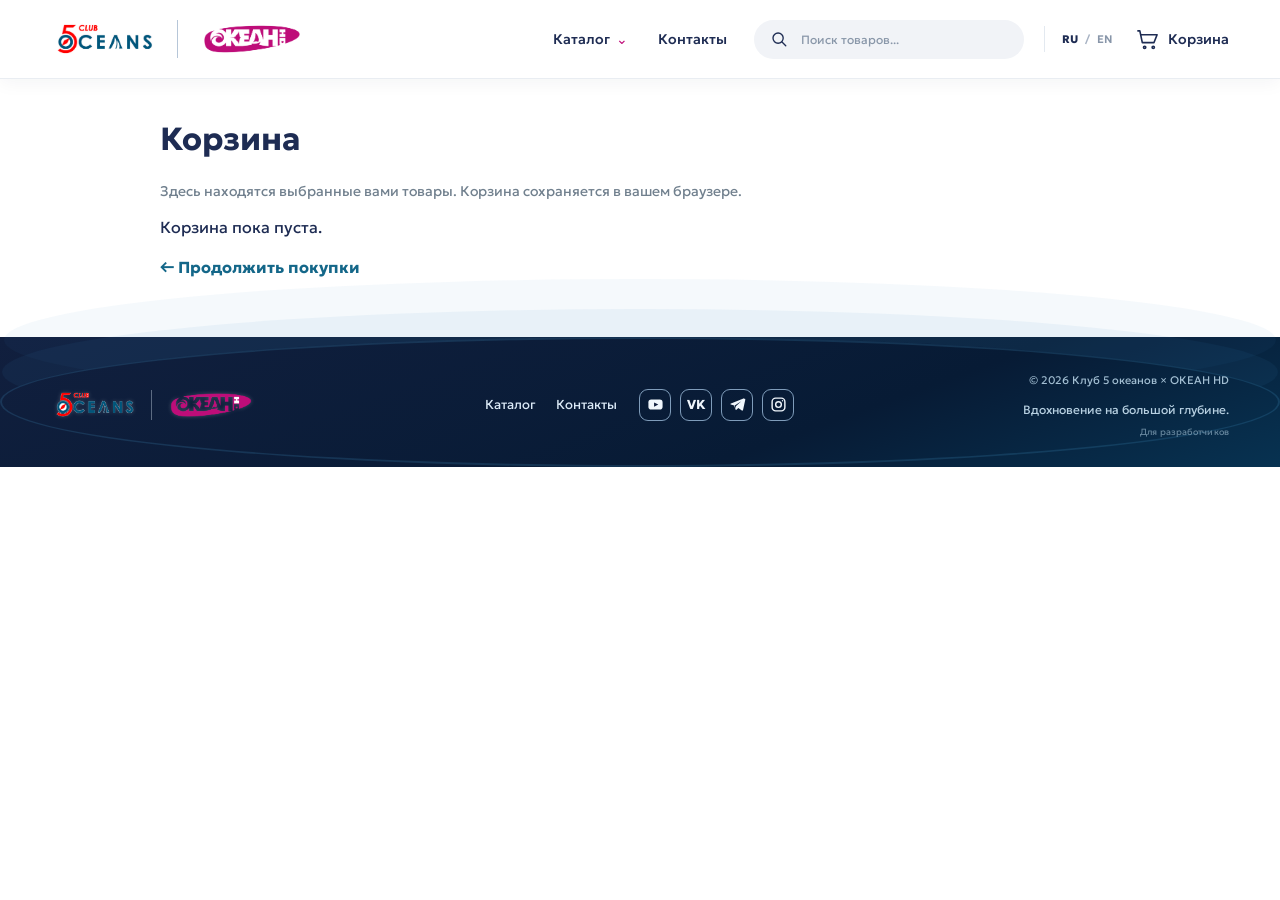
<file: cart.html>
<!DOCTYPE html>
<html lang="ru">
<head>
<meta charset="UTF-8">
<meta name="viewport" content="width=device-width, initial-scale=1">

<title>Корзина — Клуб «5 океанов»</title>

<style>
* { box-sizing: border-box; }

body {
  margin: 0;
  background: #f5f7fa;
  color: #14283a;
  font-family: Arial, sans-serif;
}

a { color: inherit; text-decoration: none; }

header {
  background: #102c43;
  color: white;
  padding: 22px 3%;
}

header nav {
  display: flex;
  justify-content: space-between;
  align-items: center;
  gap: 15px;
}

.brand {
  font-size: 21px;
  font-weight: bold;
  white-space: nowrap;
}

.menu {
  display: flex;
  align-items: center;
  justify-content: flex-end;
  gap: 24px;
  font-size: 14px;
}

.menu a {
  color: white;
  font-size: inherit;
  font-weight: 400;
  white-space: nowrap;
}

header nav .menu .global-cart-link {
  margin-left: 0;
}

main {
  max-width: 1000px;
  margin: 40px auto;
  padding: 0 20px;
}

.item {
  display: flex;
  align-items: center;
  flex-wrap: wrap;
  gap: 20px;
  margin: 16px 0;
  padding: 18px;
  background: white;
  border-radius: 12px;
}

.item img {
  width: 110px;
  height: 110px;
  object-fit: contain;
}

.details {
  flex: 1;
  min-width: 160px;
}

.details h3 {
  margin-top: 0;
}

.price {
  font-weight: bold;
}

.quantity {
  width: 75px;
  padding: 10px;
  border: 1px solid #cbd5df;
  border-radius: 8px;
}

button {
  border: 0;
  padding: 12px 16px;
  border-radius: 8px;
  cursor: pointer;
  font-size: 14px;
}

.remove {
  background: #f4e8e8;
  color: #962d2d;
}

.total {
  padding: 25px;
  background: white;
  border-radius: 12px;
  margin-top: 25px;
  font-size: 22px;
  font-weight: bold;
  text-align: right;
}

.note {
  color: #71808e;
  font-size: 14px;
  line-height: 1.6;
}
.delivery-info {
  margin: 15px 0 18px;
  padding: 14px 17px;
  background: #f2f7fb;
  border: 1px solid #dce7f0;
  border-radius: 10px;
  color: #263f59;
}
.delivery-info strong { display: block; font-size: 14px; margin-bottom: 6px; }
.delivery-info p { margin: 0; font-size: 13px; line-height: 1.65; }

.warning {
  color: #a03b3b;
  font-size: 14px;
}

.checkout {
  margin-top: 30px;
  background: white;
  border-radius: 14px;
  padding: 25px;
}

.checkout[hidden] {
  display: none;
}

.checkout h2 {
  margin-top: 0;
}

.order-preview {
  display: block;
  width: 100%;
  min-height: 200px;
  padding: 14px;
  margin: 15px 0;
  border: 1px solid #cbd5df;
  border-radius: 9px;
  background: #f5f7fa;
  color: #14283a;
  font-family: inherit;
  font-size: 14px;
  line-height: 1.5;
  resize: vertical;
}

.telegram-button {
  display: block;
  width: 100%;
  padding: 17px;
  background: #102c43;
  color: white;
  font-size: 16px;
  font-weight: bold;
}

.telegram-button:disabled {
  background: #aab5bd;
  cursor: not-allowed;
}

.actions {
  display: flex;
  flex-wrap: wrap;
  gap: 12px;
  margin-top: 15px;
}

.secondary-button {
  background: #edf1f5;
  color: #14283a;
}

.chat-link {
  display: inline-flex;
  align-items: center;
  padding: 12px 16px;
  background: #edf1f5;
  border-radius: 8px;
  font-size: 14px;
}

.order-status {
  margin-top: 15px;
  color: #28734a;
  line-height: 1.5;
}

.continue-link {
  display: inline-block;
  margin: 20px 0;
  color: #146789;
  font-weight: bold;
}

@media(max-width: 600px) {
  header {
    padding: 18px 14px;
  }

  .brand {
    font-size: 17px;
  }

  .menu {
    gap: 12px;
    font-size: 12px;
  }

  header nav .menu .global-cart-link {
    margin-left: 0;
  }

  main {
    margin-top: 25px;
  }

  .item {
    gap: 12px;
  }

  .item img {
    width: 85px;
    height: 85px;
  }

  .checkout {
    padding: 18px;
  }
}
</style>
<link rel="stylesheet" href="/site-theme.css">
<script src="/site-i18n.js"></script>
</head>

<body>

<header>
  <nav>
    <a href="/" class="brand">
      5 ОКЕАНОВ
    </a>

    <div class="menu">
      <a href="/">Главная</a>
      <a href="/#catalog">Каталог</a>
    </div>
  </nav>
</header>

<main>

  <h1>Корзина</h1>

  <p class="note">
    Здесь находятся выбранные вами товары.
    Корзина сохраняется в вашем браузере.
  </p>

  <div id="cart">Загружаем корзину...</div>

  <div id="summary"></div>

  <section id="checkout" class="checkout" hidden>

    <h2>Оформление заказа</h2>

    <p class="note">
      Онлайн-оплата на сайте не производится.
      Подтверждение наличия, оплату и доставку
      согласуем в Telegram.
    </p>

    <h3>Ваш заказ</h3>

    <textarea
      id="order-preview"
      class="order-preview"
      readonly
      aria-label="Текст заказа"
    ></textarea>

    <div class="delivery-info" role="note">
      <strong>Доставка по всей России</strong>
      <p>Возможна отправка через Авито Доставку, СДЭК, Ozon и Яндекс Доставку. Подходящий способ, сроки и стоимость доставки обсуждаем с вами индивидуально в Telegram после оформления заказа.</p>
    </div>

    <button
      id="telegram-order"
      class="telegram-button"
      type="button"
      disabled
    >
      Создать заказ и перейти в Telegram-бот
    </button>

    <div class="actions">

      <button
        id="copy-order"
        class="secondary-button"
        type="button"
        disabled
      >
        Создать заказ и скопировать
      </button>

      <a
        class="chat-link"
        href="https://t.me/okeanhd_5oceans_bot"
        target="_blank"
        rel="noopener noreferrer"
      >
        Открыть Telegram-бота без заказа →
      </a>

    </div>

    <p id="order-status"
       class="order-status"
       role="status"
       aria-live="polite"></p>

    <p class="note">
      При нажатии на кнопку оформления заказ сначала
      сохраняется в системе и получает номер.
      Затем откроется Telegram-бот, которому номер заказа
      будет передан через ссылку. В Telegram нажмите «Старт».
      Пока бот не подключён к заказам с сайта, текст можно
      скопировать и отправить ему вручную.
      Создание заказа не резервирует товар.
    </p>

  </section>

  <section id="recent-order" class="checkout" hidden>
    <h2 id="recent-order-title">Заказ создан</h2>
    <p class="note">
      Последний заказ доступен здесь 10 минут после оформления,
      в том числе после обновления страницы. Нажмите «Перейти в Telegram-бот»,
      чтобы передать ему номер заказа, затем нажмите «Старт».
      Для резервного варианта можно скопировать текст заказа.
      Сам заказ уже сохранён в системе.
      Для повторной покупки тех же товаров нажмите «Повторить заказ»:
      они вернутся в корзину, но новый заказ не создастся автоматически.
    </p>
    <textarea id="recent-order-preview" class="order-preview"
      readonly aria-label="Текст созданного заказа"></textarea>
    <div class="actions">
      <button id="recent-order-copy" class="secondary-button" type="button">
        Скопировать заказ
      </button>
      <button id="repeat-order" class="secondary-button" type="button" hidden>
        Повторить заказ
      </button>
      <a id="recent-order-bot-link" class="chat-link"
         href="https://t.me/okeanhd_5oceans_bot"
         target="_blank" rel="noopener noreferrer">Перейти в Telegram-бот →</a>
    </div>
    <p id="recent-order-status" class="order-status"
      role="status" aria-live="polite"></p>
  </section>

  <a href="/#catalog" class="continue-link">
    ← Продолжить покупки
  </a>

</main>

<script>
/*
  Корзина Клуба «5 океанов».
  Оформление создаёт реальный заказ в Cloudflare D1.
  Номер заказа передаётся Telegram-боту параметром start, без повторной регистрации заказа.
*/

const CART_KEY = "five-oceans-cart-v1";
const CHECKOUT_KEY = "five-oceans-checkout-v1";
const RECENT_ORDER_KEY = "five-oceans-recent-order-v1";
const RECENT_ORDER_TTL = 10 * 60 * 1000;
const TELEGRAM_BOT_URL = "https://t.me/okeanhd_5oceans_bot";

/*
  Стандартная Telegram-ссылка запуска бота.
  При /start бот получит аргумент "order_FO-YYYYMMDD-XXXXXXXXXXXX".
  Параметр не является авторизацией и не содержит данных клиента.
*/
function telegramOrderUrl(orderId) {
  if (!/^FO-\d{8}-[A-F0-9]{12}$/.test(String(orderId || ""))) {
    return TELEGRAM_BOT_URL;
  }
  return TELEGRAM_BOT_URL + "?start=" +
    encodeURIComponent("order_" + orderId);
}

const cartContainer = document.getElementById("cart");
const summary = document.getElementById("summary");
const checkout = document.getElementById("checkout");
const orderPreview = document.getElementById("order-preview");
const telegramButton = document.getElementById("telegram-order");
const copyButton = document.getElementById("copy-order");
const orderStatus = document.getElementById("order-status");

const recentOrderSection = document.getElementById("recent-order");
const recentOrderTitle = document.getElementById("recent-order-title");
const recentOrderPreview = document.getElementById("recent-order-preview");
const recentOrderStatus = document.getElementById("recent-order-status");
const recentOrderCopy = document.getElementById("recent-order-copy");
const repeatOrderButton = document.getElementById("repeat-order");
const recentOrderBotLink = document.getElementById("recent-order-bot-link");
let recentOrderTimer;

let cart = [];
let products = [];
let orderItems = [];
let currentOrder = null;
let canCheckout = false;
let submitting = false;

function el(tag, text, className) {
  const node = document.createElement(tag);
  if (text !== undefined) node.textContent = text;
  if (className) node.className = className;
  return node;
}

function money(value) {
  return new Intl.NumberFormat("ru-RU", {
    style: "currency",
    currency: "RUB",
    maximumFractionDigits: 0
  }).format(value);
}

function saveCart() {
  try {
    localStorage.setItem(CART_KEY, JSON.stringify(cart));
    window.dispatchEvent(new Event("five-oceans-cart-updated"));
    return true;
  } catch (error) {
    alert("Не удалось сохранить корзину.");
    return false;
  }
}

/* Расшифровываем цвет и размер из стабильного ключа D1 v:color|size. */
function cartVariantInfo(product,rawSize) {
  const value=String(rawSize||"");
  const variants=Array.isArray(product.variants)?product.variants:[];
  if(!variants.length) return {valid:false,label:"",size:value,photos:[]};
  const parsed=/^v:([a-z0-9-]{1,25})\|(.*)$/.exec(value);
  const variant=parsed && variants.find(v=>v && v.code===parsed[1]);
  if(!variant) return {valid:false,label:"",size:value,photos:[]};
  const allowed=Array.isArray(variant.sizes)
    ? variant.sizes.map(String).filter(Boolean) : [];
  const actual=parsed[2];
  const valid=product.published===true && variant.available===true && allowed.includes(actual);
  // Снимки конкретного цвета не подменяются общими фото товара.
  return {valid,label:String(variant.label||variant.code),size:actual,
    photos:Array.isArray(variant.photos)?variant.photos:[]};
}

/*
  Фиксируем состав корзины. Если количество или размер
  изменились, следующее оформление получит новый ключ.
  Один и тот же ключ защищает от случайных дублей.
*/
function cartFingerprint(items = cart) {
  const normalized = items.map(item => ({
    slug: String(item.slug || ""),
    size: String(item.size || ""),
    quantity: Number(item.quantity)
  }));

  normalized.sort((a, b) => {
    const first = JSON.stringify([a.slug, a.size]);
    const second = JSON.stringify([b.slug, b.size]);
    return first < second ? -1 : first > second ? 1 : 0;
  });

  return JSON.stringify(normalized);
}

function newCheckoutUuid() {
  if (typeof crypto.randomUUID === "function") {
    return crypto.randomUUID();
  }

  const bytes = new Uint8Array(16);
  crypto.getRandomValues(bytes);
  bytes[6] = (bytes[6] & 15) | 64;
  bytes[8] = (bytes[8] & 63) | 128;

  const h = [...bytes].map(x => x.toString(16).padStart(2, "0"));
  return h.slice(0, 4).join("") + "-" +
    h.slice(4, 6).join("") + "-" +
    h.slice(6, 8).join("") + "-" +
    h.slice(8, 10).join("") + "-" +
    h.slice(10).join("");
}

function checkoutKeyFor(fingerprint) {
  let stored = null;

  try {
    stored = JSON.parse(localStorage.getItem(CHECKOUT_KEY) || "null");
  } catch {
    stored = null;
  }

  if (
    stored &&
    !stored.completed &&
    stored.fingerprint === fingerprint &&
    typeof stored.key === "string"
  ) {
    return stored.key;
  }

  const key = newCheckoutUuid();

  // Если ключ нельзя сохранить, не создаём заказ:
  // иначе повторное нажатие может создать дубль.
  localStorage.setItem(
    CHECKOUT_KEY,
    JSON.stringify({ fingerprint, key })
  );

  return key;
}

function composeOrderText(items, number) {
  const lines = [
    "Здравствуйте! Хочу заказать мерч Клуба «5 океанов».",
    "",
    number
      ? "Номер заказа: " + number
      : "Номер заказа: будет присвоен после оформления",
    ""
  ];

  let total = 0;

  items.forEach((item, index) => {
    const price = Number(
      item.unit_price !== undefined ? item.unit_price : item.price
    );
    const quantity = Number(item.quantity);
    const subtotal = price * quantity;
    total += subtotal;

    lines.push(String(index + 1) + ". " + item.title);

    const product = products.find(p=>p.slug===item.slug);
    if (product) {
      const info=cartVariantInfo(product,item.size);
      if(info.label) lines.push("Цвет: " + info.label);
      if(info.size) lines.push("Размер: " + info.size);
    } else if(item.size) {
      // После создания заказа товар уже мог исчезнуть из каталога.
      const match=/^v:[a-z0-9-]{1,25}\|(.*)$/.exec(String(item.size));
      if(match?.[1]) lines.push("Размер: "+match[1]);
      else if(!match) lines.push("Размер: " + item.size);
    }

    lines.push("Количество: " + quantity + " шт.");
    lines.push("Цена: " + money(price) + "/шт.");
    lines.push("Сумма: " + money(subtotal));
    lines.push("");
  });

  lines.push("Итого по товарам: " + money(total));
  lines.push("Доставка: уточняется.");
  lines.push("");
  lines.push("Пожалуйста, подтвердите наличие и итоговую стоимость.");

  return window.StoreI18n?.orderText(lines.join("\n")) || lines.join("\n");
}

function validRepeatItems(items) {
  return Array.isArray(items) &&
    items.length > 0 &&
    items.length <= 40 &&
    items.every(item =>
      item &&
      typeof item.slug === "string" &&
      item.slug.length > 0 &&
      item.slug.length <= 300 &&
      typeof item.size === "string" &&
      item.size.length <= 100 &&
      Number.isInteger(item.quantity) &&
      item.quantity >= 1 &&
      item.quantity <= 99
    );
}

/* Восстановление последнего зарегистрированного заказа. */

function restoreRecentOrder() {
  clearTimeout(recentOrderTimer);
  recentOrderSection.hidden = true;
  recentOrderPreview.value = "";
  recentOrderStatus.textContent = "";
  repeatOrderButton.hidden = true;
  recentOrderBotLink.href = TELEGRAM_BOT_URL;

  try {
    const saved = JSON.parse(localStorage.getItem(RECENT_ORDER_KEY) || "null");
    if (!saved) return;
    if (!Number.isFinite(saved.expiresAt) || saved.expiresAt <= Date.now()) {
      localStorage.removeItem(RECENT_ORDER_KEY);
      return;
    }
    if (typeof saved.order_id !== "string" || typeof saved.text !== "string") return;

    recentOrderTitle.textContent = "Заказ № " + saved.order_id + " создан";
    recentOrderPreview.value = window.StoreI18n?.orderText(saved.text) || saved.text;
    recentOrderBotLink.href = telegramOrderUrl(saved.order_id);
    recentOrderSection.hidden = false;
    repeatOrderButton.hidden = !validRepeatItems(saved.items);
    recentOrderTimer = setTimeout(restoreRecentOrder, saved.expiresAt - Date.now());
  } catch (error) {
    console.warn("Не удалось восстановить последний заказ", error);
  }
}

function completeCheckout(order) {
  // Сначала сохраняем подтверждение заказа с его составом.
  // Даже при сбое очистки корзины номер заказа останется доступен.
  const saved = {
    order_id: order.order_id,
    text: composeOrderText(order.items, order.order_id),
    items: order.items.map(item => ({
      slug: String(item.slug),
      size: String(item.size || ""),
      quantity: Number(item.quantity)
    })),
    expiresAt: Date.now() + RECENT_ORDER_TTL
  };

  localStorage.setItem(RECENT_ORDER_KEY, JSON.stringify(saved));

  // Сначала очищаем корзину, и только потом помечаем ключ
  // оформления завершённым. Если очистка не удалась,
  // прежний ключ остаётся активным и не позволит создать дубль.
  const storedCart = JSON.parse(localStorage.getItem(CART_KEY) || "[]");

  if (
    Array.isArray(storedCart) &&
    cartFingerprint(storedCart) === currentOrder.fingerprint
  ) {
    localStorage.setItem(CART_KEY, "[]");
    cart = [];
  } else {
    // Не уничтожаем изменения, сделанные в другой вкладке.
    cart = Array.isArray(storedCart) ? storedCart : [];
  }

  const storedKey = JSON.parse(localStorage.getItem(CHECKOUT_KEY) || "null");

  if (storedKey?.key === currentOrder.checkoutKey) {
    try {
      localStorage.setItem(CHECKOUT_KEY, JSON.stringify({
        ...storedKey,
        completed: true
      }));
    } catch (error) {
      // Отметка нужна только для следующей покупки.
      // Сам заказ уже зарегистрирован и корзина очищена.
      console.warn("Не удалось завершить ключ оформления", error);
    }
  }

  currentOrder = null;
  window.dispatchEvent(new Event("five-oceans-cart-updated"));
  renderCart();
  restoreRecentOrder();
}

function updateOrderPreview(hasUnavailable) {
  cartContainer.querySelectorAll("input, button").forEach(control => {
    control.disabled = submitting;
  });
  checkout.hidden = cart.length === 0;

  if (!cart.length) {
    orderPreview.value = "";
    canCheckout = false;
    telegramButton.disabled = true;
    copyButton.disabled = true;
    return;
  }

  canCheckout =
    !hasUnavailable &&
    orderItems.length === cart.length &&
    orderItems.length > 0;

  telegramButton.disabled = !canCheckout || submitting;
  copyButton.disabled = !canCheckout || submitting;

  const fingerprint = cartFingerprint();
  const existing = currentOrder &&
    currentOrder.fingerprint === fingerprint
      ? currentOrder.response
      : null;

  telegramButton.textContent = existing
    ? "Перейти в Telegram-бот с заказом"
    : "Создать заказ и перейти в Telegram-бот";

  copyButton.textContent = existing
    ? "Скопировать заказ"
    : "Создать заказ и скопировать";

  if (!canCheckout) {
    orderPreview.value = window.StoreI18n?.lang === "en"
      ? "Some items are unavailable. Remove them or update your cart to check out."
      : "В корзине есть недоступные позиции. Удалите их или измените заказ, чтобы продолжить оформление.";
    return;
  }

  orderPreview.value = existing
    ? composeOrderText(existing.items, existing.order_id)
    : composeOrderText(orderItems, null);
}

function renderCart() {
  cartContainer.replaceChildren();
  summary.replaceChildren();
  orderItems = [];
  orderStatus.textContent = "";

  if (!cart.length) {
    cartContainer.textContent = "Корзина пока пуста.";
    updateOrderPreview(false);
    return;
  }

  let total = 0;
  let hasUnavailable = false;

  cart.forEach((item, index) => {
    const product = products.find(p => p.slug === item.slug);
    const row = el("div", undefined, "item");

    if (!product) {
      row.appendChild(el("p", "Товар больше не найден в каталоге."));
      hasUnavailable = true;
    } else {
      const variantInfo = cartVariantInfo(product,item.size);
      const photo = Array.isArray(variantInfo.photos) ? variantInfo.photos.find(Boolean) : null;

      if (photo) {
        const img = document.createElement("img");
        img.src = photo;
        img.alt = product.title || "Товар";
        row.appendChild(img);
      }

      const details = el("div", undefined, "details");
      details.appendChild(el("h3", product.title || "Товар"));
      if (product.design && !String(product.title || "").includes(product.design)) {
        details.appendChild(el("p", "Дизайн: " + product.design));
      }

      if (variantInfo.label) {
        details.appendChild(el("p", "Цвет: " + variantInfo.label));
      }
      if (variantInfo.size) {
        details.appendChild(el("p", "Размер: " + variantInfo.size));
      }

      const available = variantInfo.valid;

      const price = Number(product.price);
      const priceValid =
        product.price !== null &&
        product.price !== undefined &&
        product.price !== "" &&
        Number.isSafeInteger(price) &&
        price >= 0;

      const quantity = Math.max(
        1,
        Math.min(99, Math.trunc(Number(item.quantity) || 1))
      );

      item.quantity = quantity;

      if (available && priceValid) {
        const subtotal = price * quantity;
        total += subtotal;

        details.appendChild(
          el("p", "Стоимость: " + money(subtotal), "price")
        );

        orderItems.push({
          slug: String(product.slug),
          title: String(product.title || product.slug),
          size: String(item.size || ""),
          quantity,
          price
        });
      } else {
        hasUnavailable = true;
        details.appendChild(
          el("p", "Товар, размер или цена недоступны.", "warning")
        );
      }

      row.appendChild(details);

      const qtyBox = el("div");
      qtyBox.appendChild(el("p", "Количество:"));

      const qtyInput = document.createElement("input");
      qtyInput.type = "number";
      qtyInput.min = "1";
      qtyInput.max = "99";
      qtyInput.step = "1";
      qtyInput.value = String(quantity);
      qtyInput.className = "quantity";

      qtyInput.addEventListener("change", () => {
        const value = Number(qtyInput.value);

        if (
          !Number.isInteger(value) ||
          value < 1 ||
          value > 99
        ) {
          qtyInput.value = String(item.quantity);
          return;
        }

        item.quantity = value;

        if (saveCart()) {
          currentOrder = null;
          renderCart();
        }
      });

      qtyBox.appendChild(qtyInput);
      row.appendChild(qtyBox);
    }

    const remove = el("button", "Удалить", "remove");
    remove.type = "button";

    remove.addEventListener("click", () => {
      cart.splice(index, 1);

      if (saveCart()) {
        currentOrder = null;
        renderCart();
      }
    });

    row.appendChild(remove);
    cartContainer.appendChild(row);
  });

  summary.appendChild(
    el(
      "div",
      "Итого по доступным товарам: " + money(total),
      "total"
    )
  );

  if (hasUnavailable) {
    summary.appendChild(
      el(
        "p",
        "Есть недоступные товары или размеры. " +
        "Для оформления удалите такие позиции.",
        "warning"
      )
    );
  }

  summary.appendChild(
    el(
      "p",
      "Доставка не включена в стоимость товаров. " +
      "Способ и стоимость согласуем с вами в Telegram.",
      "note"
    )
  );

  updateOrderPreview(hasUnavailable);
}

/* СЕРВЕРНОЕ СОЗДАНИЕ ЗАКАЗА */

async function createOrder() {
  const fingerprint = cartFingerprint();

  if (
    currentOrder &&
    currentOrder.fingerprint === fingerprint
  ) {
    return currentOrder.response;
  }

  const checkoutKey = checkoutKeyFor(fingerprint);

  const payload = {
    checkout_key: checkoutKey,
    items: orderItems.map(item => ({
      slug: item.slug,
      size: item.size,
      quantity: item.quantity
    }))
  };

  let response;
  let result;

  try {
    response = await fetch("/api/orders/create", {
      method: "POST",
      headers: {
        "Content-Type": "application/json"
      },
      body: JSON.stringify(payload)
    });

    result = await response.json();
  } catch {
    throw new Error(
      "Нет связи с сервером заказов. " +
      "Повторите попытку — дубликат не создастся."
    );
  }

  if (!response.ok || !result?.success) {
    throw new Error(
      result?.error || "Не удалось зарегистрировать заказ."
    );
  }

  if (
    typeof result.order_id !== "string" ||
    !Array.isArray(result.items) ||
    !Number.isSafeInteger(Number(result.total))
  ) {
    throw new Error("Сервер вернул некорректные данные заказа.");
  }

  if (fingerprint !== cartFingerprint()) {
    throw new Error(
      "Корзина изменилась во время оформления. " +
      "Проверьте состав и оформите её заново."
    );
  }

  currentOrder = { fingerprint, checkoutKey, response: result };
  return result;
}

/* КОПИРОВАНИЕ УЖЕ ЗАРЕГИСТРИРОВАННОГО ЗАКАЗА */

async function copyRegisteredOrder(preview = orderPreview) {
  const text = preview.value;

  if (!text) {
    return false;
  }

  try {
    if (navigator.clipboard && window.isSecureContext) {
      await navigator.clipboard.writeText(text);
      return true;
    }
  } catch (error) {
    console.warn("Clipboard API недоступен", error);
  }

  try {
    preview.focus();
    preview.select();
    return document.execCommand("copy");
  } catch {
    return false;
  }
}

async function handleCheckout(openTelegram) {
  if (submitting) return;
  // Другая вкладка могла уже оформить или изменить эту корзину.
  try {
    const stored = JSON.parse(localStorage.getItem(CART_KEY) || "[]");
    const latestCart = Array.isArray(stored) ? stored : [];
    if (cartFingerprint(latestCart) !== cartFingerprint()) {
      cart = latestCart;
      currentOrder = null;
      renderCart();
      restoreRecentOrder();
      orderStatus.textContent = "Корзина обновилась. Проверьте её состав.";
      return;
    }
  } catch {
    orderStatus.textContent = "Не удалось прочитать корзину. Обновите страницу.";
    return;
  }
  if (!canCheckout || submitting) return;

  submitting = true;
  updateOrderPreview(false);

  orderStatus.textContent =
    "Проверяем остатки и регистрируем заказ...";

  try {
    const order = await createOrder();
    try {
      completeCheckout(order);
    } catch (error) {
      throw new Error(
        "Заказ № " + order.order_id + " уже создан, но не удалось " +
        "сохранить подтверждение в браузере. Повторите нажатие: " +
        "новый заказ не будет создан."
      );
    }

    const copied = await copyRegisteredOrder(recentOrderPreview);

    if (!copied) {
      recentOrderPreview.focus();
      recentOrderPreview.select();

      recentOrderStatus.textContent =
        "Заказ № " + order.order_id +
        " создан. Номер передаётся боту ссылкой. " +
        "Текст не удалось скопировать автоматически — " +
        "при необходимости скопируйте его вручную.";
    } else {
      recentOrderStatus.textContent =
        "Заказ № " + order.order_id +
        " создан и скопирован. Ссылка передаёт боту номер заказа. " +
        "После перехода нажмите «Старт».";
    }

    // Переход не зависит от доступа браузера к буферу обмена.
    // При возвращении на сайт подтверждение и ссылка останутся в браузере.
    if (openTelegram) {
      window.location.assign(telegramOrderUrl(order.order_id));
    }
  } catch (error) {
    orderStatus.textContent =
      error?.message || "Не удалось оформить заказ.";
  } finally {
    submitting = false;
    updateOrderPreview(
      orderItems.length !== cart.length
    );
  }
}

copyButton.addEventListener("click", () => {
  handleCheckout(false);
});

telegramButton.addEventListener("click", () => {
  handleCheckout(true);
});

recentOrderCopy.addEventListener("click", async () => {
  restoreRecentOrder();
  if (recentOrderSection.hidden) return;
  const copied = await copyRegisteredOrder(recentOrderPreview);
  recentOrderStatus.textContent = copied
    ? "Текст скопирован. При необходимости отправьте его Telegram-боту."
    : "Скопируйте выделенный текст вручную для Telegram-бота.";
});

/* Повторение только собирает НОВУЮ корзину, без создания заказа. */
repeatOrderButton.addEventListener("click", () => {
  try {
    const saved = JSON.parse(localStorage.getItem(RECENT_ORDER_KEY) || "null");

    if (
      !saved ||
      saved.expiresAt <= Date.now() ||
      !validRepeatItems(saved.items)
    ) {
      restoreRecentOrder();
      recentOrderStatus.textContent =
        "Повторить этот заказ уже нельзя. Добавьте товары через каталог.";
      return;
    }

    const stored = JSON.parse(localStorage.getItem(CART_KEY) || "[]");

    if (!Array.isArray(stored)) {
      throw new Error("Не удалось прочитать корзину.");
    }

    if (stored.length) {
      cart = stored;
      renderCart();
      recentOrderStatus.textContent =
        "В корзине уже есть другие товары. " +
        "Сначала завершите или очистите её, чтобы повторить заказ.";
      return;
    }

    const repeatItems = saved.items.map(item => ({
      slug: item.slug,
      size: item.size,
      quantity: item.quantity
    }));

    // Новый уникальный ключ даже при полностью одинаковом составе.
    localStorage.setItem(CHECKOUT_KEY, JSON.stringify({
      fingerprint: cartFingerprint(repeatItems),
      key: newCheckoutUuid()
    }));
    localStorage.setItem(CART_KEY, JSON.stringify(repeatItems));

    cart = repeatItems;
    currentOrder = null;

    window.dispatchEvent(new Event("five-oceans-cart-updated"));
    renderCart();

    recentOrderStatus.textContent =
      "Товары добавлены в новую корзину. " +
      "Проверьте их наличие и нажмите «Создать заказ» для нового оформления.";

    checkout.scrollIntoView({ behavior: "smooth", block: "start" });
  } catch (error) {
    recentOrderStatus.textContent =
      "Не удалось повторить заказ. " +
      (error?.message || "Обновите страницу и попробуйте снова.");
  }
});

window.addEventListener("pageshow", restoreRecentOrder);
window.addEventListener("storage", event => {
  if (event.key === RECENT_ORDER_KEY || event.key === null) {
    restoreRecentOrder();
  }
});
document.addEventListener("visibilitychange", () => {
  if (!document.hidden) restoreRecentOrder();
});

/* ЗАГРУЗКА */

async function init() {
  restoreRecentOrder();
  try {
    const saved = JSON.parse(
      localStorage.getItem(CART_KEY) || "[]"
    );

    cart = Array.isArray(saved) ? saved : [];

    const response = await fetch(
      "/data/products.json",
      { cache: "no-store" }
    );

    if (!response.ok) {
      throw new Error("Ошибка загрузки");
    }

    const catalogData = await response.json();
    products = window.StoreI18n?.products(catalogData) || catalogData;

    if (!Array.isArray(products)) {
      throw new Error("Неверный формат каталога");
    }

    renderCart();
  } catch (error) {
    cartContainer.textContent =
      "Не удалось загрузить корзину.";
    console.error(error);
  }
}

init();
</script>

<script src="/site-shell.js"></script>
<script src="/cart-nav.js" defer></script>

</body>
</html>
</file>
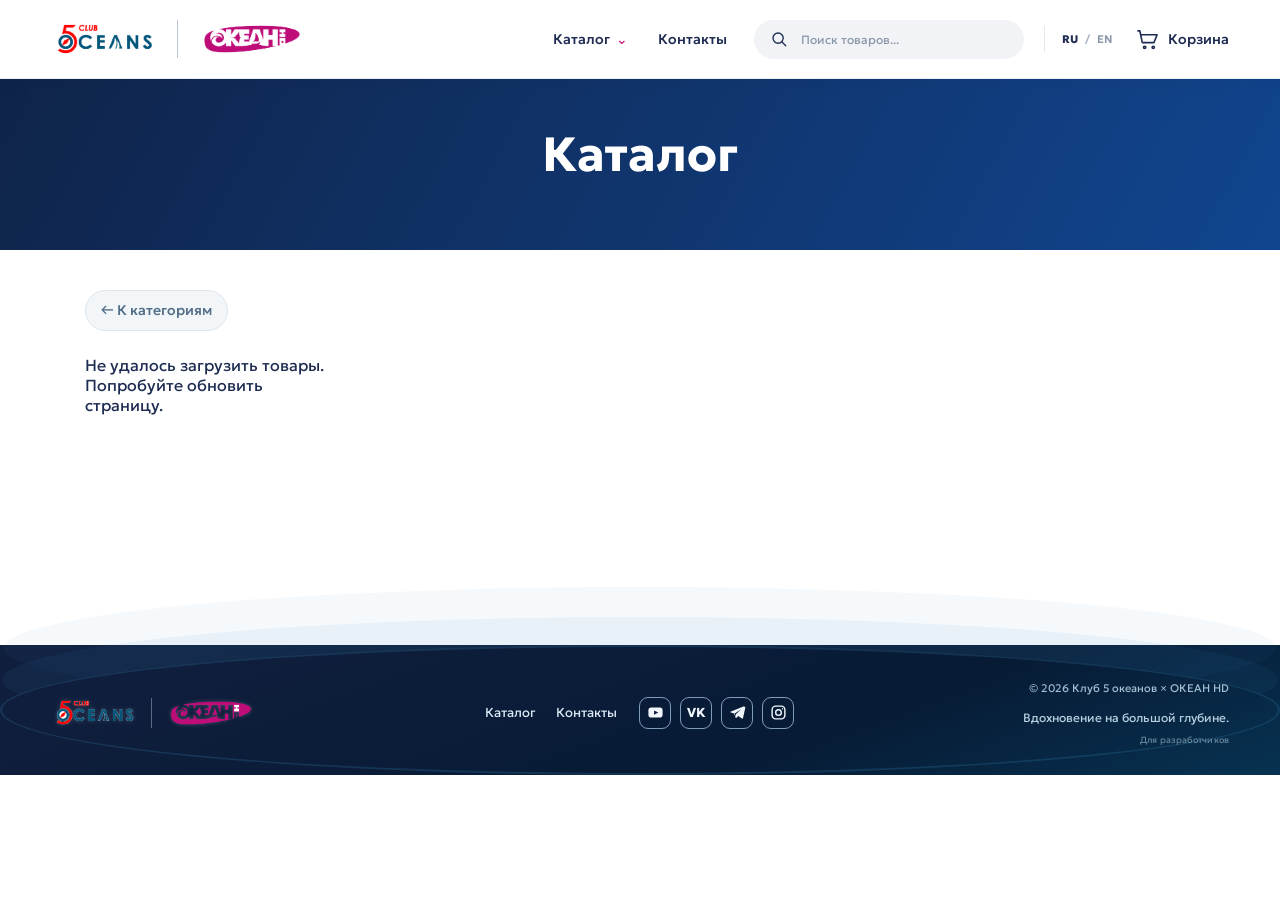
<file: category.html>
<!DOCTYPE html>
<html lang="ru">
<head>
<meta charset="UTF-8">
<meta name="viewport" content="width=device-width, initial-scale=1.0">

<title>Каталог — Клуб «5 океанов»</title>

<style>
* {
  box-sizing: border-box;
}

body {
  margin: 0;
  background: #f5f7fa;
  color: #14283a;
  font-family: Arial, sans-serif;
}

a {
  color: inherit;
  text-decoration: none;
}

/* ВЕРХНЕЕ МЕНЮ */

header {
  background: #102c43;
  color: white;
  padding: 22px 3%;
}

header nav {
  width: 100%;
  display: flex;
  justify-content: space-between;
  align-items: center;
  gap: 15px;
}

.brand {
  font-weight: bold;
  font-size: 21px;
  white-space: nowrap;
}

/* Ссылки справа */

.menu {
  display: flex;
  align-items: center;
  justify-content: flex-end;
  gap: 24px;
  font-size: 14px;
}

.menu .back {
  color: white;
  font-size: inherit;
  font-weight: 400;
  white-space: nowrap;
}

/* Единый стиль корзины и кнопки На главную */

header nav .menu .global-cart-link {
  margin-left: 0;
  font-size: inherit;
  font-weight: 400;
  color: white;
  white-space: nowrap;
}

.menu a:hover {
  color: #c2d9e6;
}

/* ЗАГОЛОВОК КАТЕГОРИИ */

.hero {
  background: #102c43;
  color: white;
  padding: 38px 20px 60px;
  text-align: center;
}

.hero h1 {
  font-size: clamp(30px, 5vw, 48px);
  margin: 0 0 12px;
}

.hero p {
  color: #c2d9e6;
  line-height: 1.5;
}

/* КАТАЛОГ */

main {
  max-width: 1150px;
  margin: 40px auto;
  padding: 0 20px;
  min-height: 35vh;
}

.products {
  display: grid;
  grid-template-columns:
    repeat(auto-fill, minmax(240px, 1fr));
  gap: 24px;
}

/* КАРТОЧКА ТОВАРА */

.card {
  display: block;
  background: white;
  border-radius: 16px;
  overflow: hidden;
  box-shadow: 0 4px 20px #102c4310;
  transition:
    transform 0.2s,
    box-shadow 0.2s;
}

.card:hover {
  transform: translateY(-4px);
  box-shadow: 0 10px 28px #102c4320;
}
.card-photo-link { display:block; }
.card-title-link { color:inherit; }
.card-title-link:hover,.card-title-link:focus-visible { text-decoration:underline; }
.catalog-swatches { display:flex; flex-wrap:wrap; align-items:center; gap:9px; margin-top:10px; }
.catalog-swatch { width:25px; height:25px; border-radius:50%; border:2px solid #cbd5df;
  background:var(--swatch-color,#bbb); padding:0; cursor:pointer; display:inline-block;
  box-shadow:inset 0 0 0 1px #ffffff88; }
.catalog-swatch.selected { outline:2px solid #102c43; outline-offset:2px; }
.catalog-swatch.unavailable { opacity:.48; position:relative; }
.catalog-swatch.unavailable::after { content:"";position:absolute;inset:10px -3px;
  height:2px;background:#b53636;transform:rotate(-40deg); }
.catalog-swatch:focus-visible { outline:3px solid #146789; outline-offset:3px; }
.catalog-color-name { font-size:12px;color:#617383;margin:8px 0 0; }
.card .open-product { display:inline-block; }


.card img {
  display: block;
  width: 100%;
  aspect-ratio: 1;
  object-fit: contain;
  background: #edf1f5;
}

.placeholder {
  width: 100%;
  aspect-ratio: 1;
  display: grid;
  place-items: center;
  background: #edf1f5;
  color: #71808e;
}

.info {
  padding: 20px;
}

.info h3 {
  margin: 0 0 10px;
  font-size: 20px;
}

.description {
  color: #617383;
  line-height: 1.5;
  font-size: 14px;
}

.price {
  font-size: 23px;
  font-weight: bold;
  margin: 18px 0;
}

/* НАЛИЧИЕ */

.status {
  font-size: 13px;
  color: #28734a;
}

.status.off {
  color: #a03b3b;
}

/* РАЗМЕРЫ */

.sizes {
  display: flex;
  flex-wrap: wrap;
  gap: 8px;
  margin-top: 10px;
}

.size {
  padding: 8px 12px;
  border: 1px solid #cbd5df;
  border-radius: 8px;
  font-size: 14px;
}

/* ПЕРЕХОД К ТОВАРУ */

.open-product {
  margin-top: 20px;
  color: #146789;
  font-weight: bold;
  font-size: 14px;
}

.no-link {
  color: #a03b3b;
  font-size: 13px;
}

/* ПОДВАЛ */

footer {
  padding: 40px 20px;
  text-align: center;
  color: #71808e;
}

/* МОБИЛЬНАЯ ВЕРСИЯ */

@media (max-width: 600px) {

  header {
    padding: 18px 14px;
  }

  .brand {
    font-size: 17px;
  }

  .menu {
    gap: 12px;
    font-size: 12px;
  }

  header nav .menu .global-cart-link {
    margin-left: 0;
  }

  main {
    margin-top: 25px;
  }

  .products {
    grid-template-columns:
      repeat(auto-fill, minmax(150px, 1fr));
    gap: 14px;
  }

  .info {
    padding: 14px;
  }

  .info h3 {
    font-size: 17px;
  }
}

</style>
<link rel="stylesheet" href="/site-theme.css">
<script src="/site-i18n.js"></script>
</head>

<body>

<!-- ВЕРХНЕЕ МЕНЮ -->

<header>
  <nav>

    <a href="/" class="brand">
      5 ОКЕАНОВ
    </a>

    <div class="menu">
      <a href="/" class="back">
        На главную
      </a>
      <!-- Корзина добавляется через cart-nav.js -->
    </div>

  </nav>
</header>

<!-- ЗАГОЛОВОК КАТЕГОРИИ -->

<section class="hero">

  <h1 id="categoryTitle">Каталог</h1>

  <p id="categoryDescription"></p>

</section>

<!-- ТОВАРЫ -->

<main>

  <nav class="page-back-nav" aria-label="Навигация по каталогу">
    <a class="quiet-back" href="/#catalog">← К категориям</a>
  </nav>

  <div id="products" class="products">
    Загружаем товары...
  </div>

</main>

<footer>
  Клуб «5 океанов»
</footer>

<script>

/* ПАРАМЕТР КАТЕГОРИИ */

const params = new URLSearchParams(
  window.location.search
);

const categorySlug = params.get("slug");

const container = document.getElementById(
  "products"
);

/* СОЗДАНИЕ ЭЛЕМЕНТОВ */

function createElement(tag, className, text) {

  const node = document.createElement(tag);

  if (className) {
    node.className = className;
  }

  if (text !== undefined) {
    node.textContent = text;
  }

  return node;
}

/* СРАВНЕНИЕ КАТЕГОРИЙ */

function normalize(value) {

  return String(value || "")
    .trim()
    .toLowerCase();

}

/* ФОРМАТИРОВАНИЕ ЦЕНЫ */

function formatPrice(price) {

  if (
    price === null ||
    price === undefined ||
    price === ""
  ) {
    return "Цена уточняется";
  }

  return new Intl.NumberFormat("ru-RU", {
    style: "currency",
    currency: "RUB",
    maximumFractionDigits: 0
  }).format(Number(price));
}

function catalogVariant(product, highlight = null) {
  const variants = Array.isArray(product.variants)
    ? product.variants.filter(v => v && /^[a-z0-9][a-z0-9-]{0,24}$/.test(v.code || ""))
    : [];
  const active = variants.filter(v => v.available === true);
  const choices = highlight
    ? active.filter(v => v[highlight] === true)
    : (active.length ? active : variants);
  const hasPhoto = v => Array.isArray(v.photos) && v.photos.some(Boolean);
  return choices.find(hasPhoto) || choices[0] || null;
}
function catalogPhoto(product, highlight = null) {
  const variant = catalogVariant(product, highlight);
  return variant && Array.isArray(variant.photos)
    ? variant.photos.find(Boolean) || null : null;
}
function catalogAvailable(product) {
  return Array.isArray(product.variants) &&
    product.variants.some(v => v && v.available === true);
}
function catalogHighlighted(product, field) {
  return Array.isArray(product.variants) &&
    product.variants.some(v => v && v.available === true && v[field] === true);
}

/* Для каждой модели выбираем очередной цвет раз в три дня.
   Без таймеров или записей на сервер: все посетители видят одинаковую ротацию.
   Неподтвержденные / выключенные цвета не используем для стартовой обложки. */
const COVER_PERIOD_MS = 3 * 24 * 60 * 60 * 1000;
function catalogPhotoVariants(product) {
  return (Array.isArray(product?.variants) ? product.variants : [])
    .filter(v=>v && /^[a-z0-9][a-z0-9-]{0,24}$/.test(v.code||"") &&
      Array.isArray(v.photos) && v.photos.some(Boolean));
}
function coverVariant(product,now=Date.now()) {
  const all=catalogPhotoVariants(product);
  const available=all.filter(v=>v.available===true);
  const choices=available.length?available:all;
  if(!choices.length)return null;
  // Смещение привязано к товару, чтобы весь каталог не переключался на один цвет.
  const offset=Array.from(String(product.product_id||product.slug||""))
    .reduce((sum,c)=>sum+c.charCodeAt(0),0);
  const period=Math.floor(now/COVER_PERIOD_MS);
  return choices[(period+offset)%choices.length];
}
function variantCoverUrl(v) {
  return Array.isArray(v?.photos)?v.photos.find(p=>typeof p==="string"&&p.trim())||null:null;
}
function productUrl(product,variant) {
  return "/product.html?slug="+encodeURIComponent(product.slug.trim())+
    (variant?"&color="+encodeURIComponent(variant.code):"");
}

/* СОЗДАНИЕ КАРТОЧКИ ТОВАРА */
function createProductCard(product) {
  const hasSlug=typeof product.slug==="string"&&product.slug.trim().length>0;
  const card=createElement("article","card");
  let current=coverVariant(product);
  const photoLink=createElement(hasSlug?"a":"div","card-photo-link");
  if(hasSlug)photoLink.href=productUrl(product,current);
  const image=document.createElement("img");
  image.alt=product.title||"Товар";
  image.loading="lazy";
  const blank=createElement("div","placeholder","5 ОКЕАНОВ");
  function selectColor(v) {
    current=v;
    const url=variantCoverUrl(v);
    if(url){
      image.src=url;
      image.alt=(product.title||"Товар")+" — "+v.label;
      photoLink.replaceChildren(image);
    }else photoLink.replaceChildren(blank);
    if(hasSlug)photoLink.href=productUrl(product,v);
    if(titleLink)titleLink.href=productUrl(product,v);
    if(detailLink)detailLink.href=productUrl(product,v);
    if(colorName)colorName.textContent=v?.label||"";
    if(swatches)swatches.querySelectorAll("button").forEach(btn=>{
      const isSelected=btn.dataset.color===v?.code;
      btn.classList.toggle("selected",isSelected);
      btn.setAttribute("aria-pressed",isSelected?"true":"false");
    });
  }
  let titleLink=null,detailLink=null,colorName=null,swatches=null;
  card.appendChild(photoLink);

  const info=createElement("div","info");
  const heading=createElement("h3","");
  titleLink=createElement(hasSlug?"a":"span","card-title-link",product.title||"Товар");
  if(hasSlug)titleLink.href=productUrl(product,current);
  heading.appendChild(titleLink);
  info.appendChild(heading);
  info.appendChild(createElement("p","price",formatPrice(product.price)));

  /* Цвета вместо размеров. По нажатию / наведению меняется фото и ссылка
     на конкретный цвет; нет перехода из категории до нажатия на фото / ссылку. */
  const variants=(Array.isArray(product.variants)?product.variants:[])
    .filter(v=>v && /^[a-z0-9][a-z0-9-]{0,24}$/.test(v.code||""));
  if(variants.length){
    info.appendChild(createElement("p","catalog-color-name","Цвета в каталоге:"));
    swatches=createElement("div","catalog-swatches");
    swatches.setAttribute("role","group");
    swatches.setAttribute("aria-label","Цвета товара");
    variants.forEach(v=>{
      const btn=createElement("button","catalog-swatch");
      btn.type="button";
      btn.dataset.color=v.code;
      btn.title=v.label+(v.available===true?"":" — временно недоступен");
      btn.setAttribute("aria-label",btn.title);
      btn.style.setProperty("--swatch-color",/^#[0-9a-f]{3}([0-9a-f]{3})?$/i.test(v.hex||"")?v.hex:"#bbb");
      if(v.available!==true)btn.classList.add("unavailable");
      btn.addEventListener("click",()=>selectColor(v));
      btn.addEventListener("mouseenter",()=>selectColor(v));
      btn.addEventListener("focus",()=>selectColor(v));
      swatches.appendChild(btn);
    });
    info.appendChild(swatches);
    colorName=createElement("p","catalog-color-name","");
    info.appendChild(colorName);
  }
  if(hasSlug){
    detailLink=createElement("a","open-product","Подробнее о товаре →");
    detailLink.href=productUrl(product,current);
    info.appendChild(detailLink);
  }else info.appendChild(createElement("div","no-link","Страница товара пока не настроена"));
  card.appendChild(info);
  if(current)selectColor(current);
  else photoLink.appendChild(blank);
  return card;
}

/* ЗАГРУЗКА КАТЕГОРИИ */

async function loadCategory() {

  try {

    if (!categorySlug) {
      throw new Error(
        "Не указан адрес категории"
      );
    }

    const responses = await Promise.all([

      fetch("/data/categories.json", {
        cache: "no-store"
      }),

      fetch("/data/products.json", {
        cache: "no-store"
      })

    ]);

    if (responses.some(r => !r.ok)) {
      throw new Error(
        "Не удалось загрузить данные"
      );
    }

    const [categories, products] =
      await Promise.all(
        responses.map(r => r.json())
      );

    if (
      !Array.isArray(categories) ||
      !Array.isArray(products)
    ) {
      throw new Error(
        "Неверный формат данных"
      );
    }

    categories.splice(0,categories.length,...(window.StoreI18n?.categories(categories) || categories));
    products.splice(0,products.length,...(window.StoreI18n?.products(products) || products));

    /* Поиск категории */

    const category = categories.find(c =>
      normalize(c.slug) === normalize(categorySlug)
    );

    if (!category) {

      document.getElementById(
        "categoryTitle"
      ).textContent = "Категория не найдена";

      container.textContent =
        "Вернитесь на главную страницу.";

      return;
    }

    /* Заголовок */

    document.title =
      category.title + " — 5 океанов";

    document.getElementById(
      "categoryTitle"
    ).textContent = category.title;

    document.getElementById(
      "categoryDescription"
    ).textContent = category.description || "";

    /* Черновики не видны в публичном каталоге. */
    const visibleProducts = products.filter(p => p && p.published === true);

    /* Фильтрация товаров */

    const matchingProducts = visibleProducts.filter(
      product =>
        normalize(product.category) ===
        normalize(category.id)
    );

    container.replaceChildren();

    if (matchingProducts.length === 0) {

      container.textContent =
        "В этой категории пока нет товаров.";

      return;
    }

    /* Вывод карточек */

    matchingProducts.forEach(product => {

      const card = createProductCard(product);

      container.appendChild(card);

    });

  } catch (error) {

    console.error(
      "Ошибка загрузки категории:",
      error
    );

    container.textContent =
      "Не удалось загрузить товары. " +
      "Попробуйте обновить страницу.";
  }
}

/* ЗАПУСК */

loadCategory();

</script>

<!-- ЕДИНАЯ КОРЗИНА -->

<script src="/site-shell.js"></script>
<script src="/cart-nav.js" defer></script>

</body>
</html>
</file>
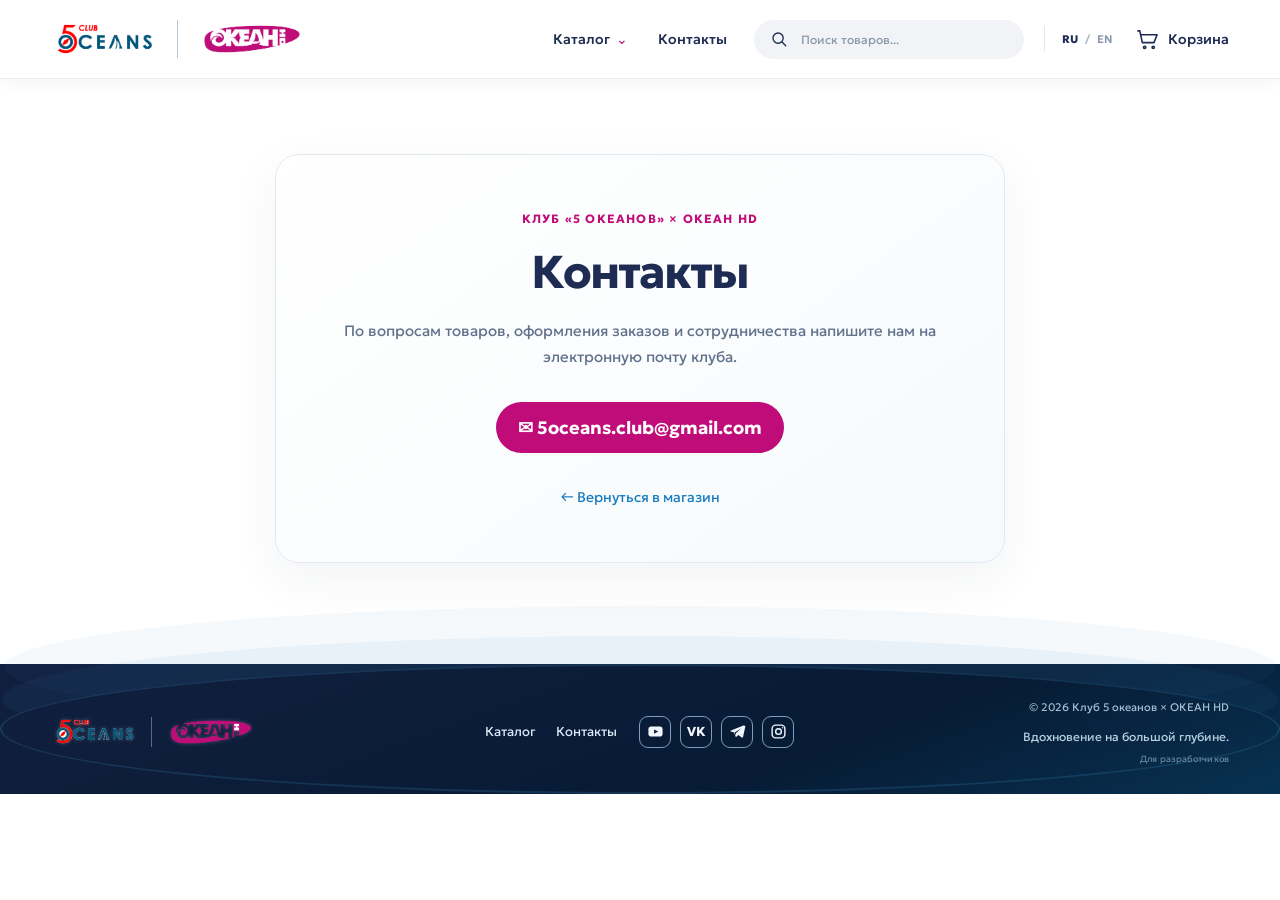
<file: contacts.html>
<!DOCTYPE html>
<html lang="ru">
<head>
<meta charset="UTF-8">
<meta name="viewport" content="width=device-width,initial-scale=1">
<meta name="description" content="Контакты магазина Клуба 5 океанов и ОКЕАН HD">
<title>Контакты — Клуб «5 океанов» × ОКЕАН HD</title>
<style>
body{margin:0}
.contacts-main{
  min-height:65vh; display:flex; justify-content:center;
  padding:75px 18px 100px;
}
.contacts-panel{
  width:100%; max-width:730px; padding:clamp(28px,5vw,56px);
  border:1px solid #e3e9f0; border-radius:24px;
  box-shadow:0 16px 50px rgba(30,44,83,.06);
  align-self:start; text-align:center;
  background:linear-gradient(145deg,#fff,#f6fafc);
}
.contacts-panel .eyebrow{
  color:#c00c79;font-size:12px;font-weight:700;letter-spacing:.1em;
  text-transform:uppercase;display:block;margin-bottom:17px;
}
.contacts-panel h1{
  color:#1e2c53; font-size:clamp(31px,5vw,46px);
  letter-spacing:-.04em;margin:0 0 17px
}
.contacts-panel p{line-height:1.7;color:#60718b;font-size:15px}
.contact-email{
  display:inline-flex; align-items:center; gap:10px;
  padding:14px 22px; margin:18px auto 10px; border-radius:100px;
  background:#c00c79; color:white!important; font-weight:700;
  font-size:clamp(14px,2.5vw,18px);
  overflow-wrap:anywhere; text-decoration:none;
}
.contact-email:hover{background:#a50868}
.back-to-shop{display:inline-block;color:#167bc0;margin:25px auto 0;font-size:14px}
.back-to-shop:hover{color:#c00c79}
</style>
<link rel="stylesheet" href="/site-theme.css">
<script src="/site-i18n.js"></script>
</head>
<body>
<header></header>
<main class="contacts-main">
  <section class="contacts-panel" aria-labelledby="contacts-heading">
    <span class="eyebrow">Клуб «5 океанов» × ОКЕАН HD</span>
    <h1 id="contacts-heading">Контакты</h1>
    <p>
      По вопросам товаров, оформления заказов и сотрудничества
      напишите нам на электронную почту клуба.
    </p>
    <a class="contact-email" href="mailto:5oceans.club@gmail.com">
      ✉ 5oceans.club@gmail.com
    </a>
    <div>
      <a class="back-to-shop" href="/">← Вернуться в магазин</a>
    </div>
  </section>
</main>
<footer></footer>
<script src="/site-shell.js"></script>
<script src="/cart-nav.js" defer></script>
</body>
</html>
</file>
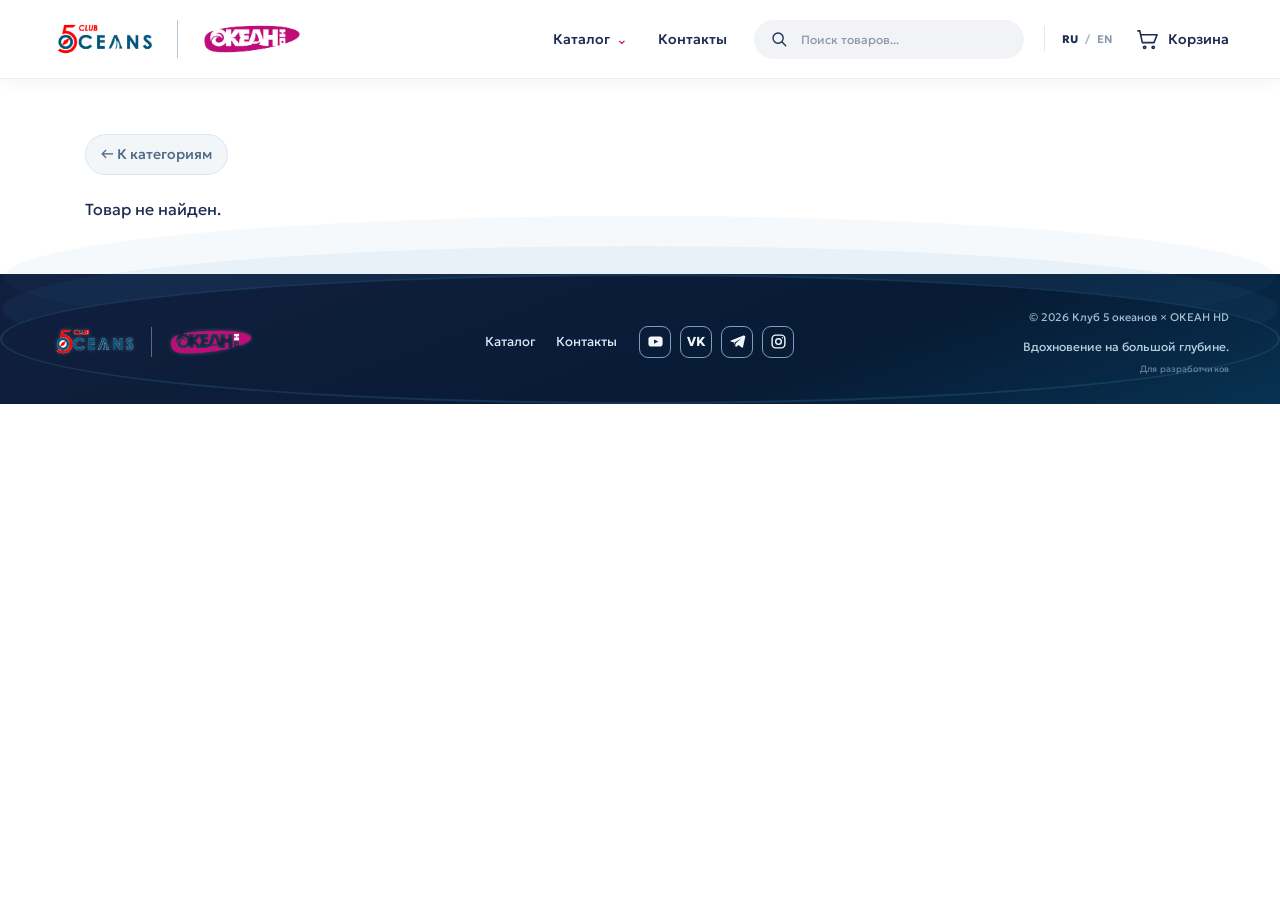
<file: product.html>
<!DOCTYPE html>
<html lang="ru">
<head>
<meta charset="UTF-8">
<meta name="viewport" content="width=device-width, initial-scale=1">

<title>Товар — Клуб «5 океанов»</title>

<style>
* { box-sizing: border-box; }
[hidden] { display: none !important; }

body {
  margin: 0;
  background: #f5f7fa;
  color: #14283a;
  font-family: Arial, sans-serif;
}

a {
  color: inherit;
  text-decoration: none;
}

/* ШАПКА */

header {
  background: #102c43;
  color: white;
  padding: 22px 3%;
}

header nav {
  width: 100%;
  display: flex;
  align-items: center;
  justify-content: space-between;
  gap: 15px;
}

.brand {
  font-size: 21px;
  font-weight: bold;
  white-space: nowrap;
}

.menu {
  display: flex;
  align-items: center;
  justify-content: flex-end;
  gap: 24px;
  font-size: 14px;
}

.menu a {
  color: white;
  font-size: inherit;
  font-weight: 400;
  white-space: nowrap;
}

header nav .menu .global-cart-link {
  margin-left: 0;
}

/* КАРТОЧКА */

main {
  max-width: 1150px;
  margin: 35px auto;
  padding: 20px;
}

.product {
  display: grid;
  grid-template-columns: 1fr 1fr;
  gap: 40px;
}

/* ФОТО */

.main-photo {
  display: block;
  width: 100%;
  aspect-ratio: 1;
  object-fit: contain;
  background: white;
  border-radius: 12px;
}

.thumbnails {
  display: flex;
  flex-wrap: wrap;
  gap: 10px;
  margin-top: 12px;
}

.thumbnails button {
  padding: 0;
  border: 2px solid transparent;
  border-radius: 8px;
  background: white;
  cursor: pointer;
}

.thumbnails button.active {
  border-color: #146789;
}

.thumbnails img {
  width: 75px;
  height: 75px;
  object-fit: contain;
  display: block;
}

.no-photo {
  aspect-ratio: 1;
  display: grid;
  place-items: center;
  padding: 20px;
  border-radius: 12px;
  background: #e8f0f5;
  color: #71808e;
  text-align: center;
}

/* ИНФОРМАЦИЯ */

h1 {
  margin: 0 0 18px;
  font-size: 32px;
}

.description {
  color: #526778;
  white-space: pre-line;
  line-height: 1.7;
}

.price {
  margin: 24px 0;
  font-size: 28px;
  font-weight: bold;
}

.status {
  margin: 16px 0 26px;
  color: #28734a;
}

.status.off {
  color: #a03b3b;
}

/* РАЗМЕРЫ */

.size-heading {
  margin: 0 0 12px;
  font-size: 16px;
}

.sizes {
  display: flex;
  flex-wrap: wrap;
  gap: 10px;
  margin-bottom: 30px;
}

.size {
  padding: 12px 17px;
  border: 1px solid #cbd5df;
  border-radius: 8px;
  background: white;
  color: #14283a;
  font-size: 15px;
  cursor: pointer;
}

.size.selected {
  background: #102c43;
  color: white;
  border-color: #102c43;
}

.size:disabled {
  opacity: .5;
  cursor: not-allowed;
}
/* Варианты цвета — только цветовые кружки, без надписей. */
.color-swatches {
  display:flex; flex-wrap:wrap; align-items:center; gap:12px;
  margin:8px 0 23px;
}
.color-swatch {
  width:32px; height:32px; border-radius:50%; padding:0;
  border:2px solid #fff;
  background:var(--swatch-color,#bbb);
  box-shadow:0 0 0 1px #bdc9d3;
  cursor:pointer; position:relative; flex:none;
}
.color-swatch.selected {
  box-shadow:0 0 0 2px #c00c79,0 0 0 4px #fff;
}
.color-swatch.unavailable {
  opacity:.4;
}
.color-swatch.unavailable::after {
  content:""; position:absolute; width:44px; height:1px;
  background:#24384b; left:50%; top:50%;
  transform:translate(-50%,-50%) rotate(-45deg);
  pointer-events:none;
}
.color-swatch:focus-visible {
  outline:2px solid #c00c79; outline-offset:5px;
}


/* ПОКУПКА */

.purchase {
  max-width: 410px;
}

.purchase-label {
  margin: 0 0 12px;
  color: #146789;
  font-size: 15px;
  font-weight: bold;
}

.purchase-line {
  display: flex;
  align-items: center;
  gap: 12px;
}

/* СЧЁТЧИК */

.stepper {
  display: inline-flex;
  flex-shrink: 0;
  align-items: center;
  overflow: hidden;
  border: 1px solid #b9cdd8;
  border-radius: 9px;
  background: white;
}

.stepper button {
  width: 43px;
  height: 47px;
  padding: 0;
  border: 0;
  background: transparent;
  color: #146789;
  font-size: 23px;
  cursor: pointer;
}

.stepper button:hover:not(:disabled) {
  background: #e8f0f5;
}

.stepper button:disabled {
  opacity: .3;
  cursor: not-allowed;
}

.stepper-value {
  min-width: 40px;
  text-align: center;
  font-size: 17px;
  font-weight: bold;
  font-variant-numeric: tabular-nums;
}

/* СИНЯЯ КНОПКА */

.add-button {
  flex: 1;
  min-height: 49px;
  border: none;
  border-radius: 9px;
  background: #146789;
  color: white;
  font-size: 15px;
  font-weight: bold;
  cursor: pointer;
}

.add-button:hover:not(:disabled) {
  background: #10516d;
}

.add-button:disabled {
  background: #aab5bd;
  cursor: not-allowed;
}

/* ЗЕЛЁНОЕ СОСТОЯНИЕ */

.purchase.in-cart .purchase-label {
  color: #28734a;
}

.purchase.in-cart .purchase-line {
  display: inline-flex;
  padding: 8px;
  border: 1px solid #b9dec5;
  border-radius: 12px;
  background: #eaf7ee;
}

.purchase.in-cart .stepper {
  border-color: #79b891;
}

.purchase.in-cart .stepper button {
  color: #28734a;
}

.purchase.in-cart .stepper button:hover:not(:disabled) {
  background: #e0f2e5;
}

/* ПРОДОЛЖИТЬ ПОКУПКИ */

.continue-link {
  display: flex;
  width: 100%;
  max-width: 410px;
  min-height: 47px;
  margin-top: 20px;
  padding: 12px 18px;
  align-items: center;
  justify-content: center;
  border: 1px solid #cbd5df;
  border-radius: 9px;
  background: white;
  color: #102c43;
  font-size: 14px;
  font-weight: bold;
  text-align: center;
}

.continue-link:hover {
  background: #e8f0f5;
}

/* СООБЩЕНИЯ */

.message {
  margin-top: 12px;
  color: #a03b3b;
  font-size: 13px;
  line-height: 1.5;
}

.message:empty {
  display: none;
}

footer {
  padding: 40px 20px;
  text-align: center;
  color: #71808e;
}

/* МОБИЛЬНАЯ ВЕРСИЯ */

@media (max-width: 700px) {
  .product {
    grid-template-columns: 1fr;
    gap: 22px;
  }

  header {
    padding: 18px 14px;
  }

  .brand {
    font-size: 17px;
  }

  .menu {
    gap: 12px;
    font-size: 12px;
  }

  main {
    margin: 20px auto;
  }

  h1 {
    font-size: 27px;
  }

  .purchase,
  .continue-link {
    max-width: 100%;
  }
}

@media (max-width: 360px) {
  .stepper button { width: 36px; }
  .stepper-value { min-width: 29px; }
  .add-button { font-size: 13px; }
}
.variant-flags {
  display: flex;
  gap: 8px;
  flex-wrap: wrap;
  margin: 10px 0;
}
.variant-flag {
  display: inline-block;
  background: #eef3f7;
  border: 1px solid #d9e4eb;
  border-radius: 20px;
  padding: 5px 11px;
  font-size: 12px;
  font-weight: bold;
}
</style>
<link rel="stylesheet" href="/site-theme.css">
<script src="/site-i18n.js"></script>
</head>

<body>

<header>
  <nav>
    <a href="/" class="brand">5 ОКЕАНОВ</a>
    <div class="menu">
      <a href="/">На главную</a>
    </div>
  </nav>
</header>

<main>
  <nav class="page-back-nav" aria-label="Вернуться к товарам">
    <a id="back-to-category" class="quiet-back" href="/#catalog">
      ← К категориям
    </a>
  </nav>
  <div id="content">Загружаем товар...</div>
</main>

<footer>Клуб «5 океанов»</footer>

<script>

/* НАСТРОЙКИ */

const CART_KEY = "five-oceans-cart-v1";

const productSlug = new URLSearchParams(
  location.search
).get("slug");

const content = document.getElementById("content");

/* ВСПОМОГАТЕЛЬНЫЕ ФУНКЦИИ */

function makeElement(tag, className, text) {
  const node = document.createElement(tag);

  if (className) node.className = className;

  if (text !== undefined) {
    node.textContent = text;
  }

  return node;
}

function formatPrice(value) {
  if (
    value === null ||
    value === undefined ||
    value === "" ||
    !Number.isFinite(Number(value))
  ) {
    return "Цена уточняется";
  }

  return new Intl.NumberFormat("ru-RU", {
    style: "currency",
    currency: "RUB",
    maximumFractionDigits: 0
  }).format(Number(value));
}

function normalizeSize(value) {
  return String(value ?? "").trim();
}

function validQuantity(value) {
  const n = Number(value);

  return Number.isInteger(n) && n > 0
    ? n
    : 0;
}

/* КОРЗИНА */

function readCart() {
  const raw = localStorage.getItem(CART_KEY);

  if (!raw) return [];

  const cart = JSON.parse(raw);

  if (!Array.isArray(cart)) {
    throw new Error("Неверный формат корзины");
  }

  return cart;
}

function safelyReadCart() {
  try {
    return readCart();
  } catch (error) {
    console.error(error);
    return [];
  }
}

function isSameItem(item, slug, size) {
  return (
    item &&
    item.slug === slug &&
    normalizeSize(item.size) === normalizeSize(size)
  );
}

function cartQuantity(cart, slug, size) {
  return cart
    .filter(item => isSameItem(item, slug, size))
    .reduce(
      (sum, item) =>
        sum + validQuantity(item.quantity),
      0
    );
}

function setItemQuantity(cart, slug, size, quantity) {
  const result = [];
  let updated = false;

  for (const item of cart) {

    if (isSameItem(item, slug, size)) {

      if (!updated && quantity > 0) {
        result.push({
          ...item,
          slug,
          size,
          quantity
        });

        updated = true;
      }

    } else {
      result.push(item);
    }
  }

  if (!updated && quantity > 0) {
    result.push({
      slug,
      size,
      quantity
    });
  }

  return result;
}

function saveCart(cart) {
  localStorage.setItem(
    CART_KEY,
    JSON.stringify(cart)
  );

  window.dispatchEvent(
    new Event("five-oceans-cart-updated")
  );
}

/* ПРОВЕРКА СКЛАДА В CLOUDFLARE D1 */

/*
  Ответ функции:
  {
    tracked: true,
    available: true
  }

  Если tracked: false — товар ещё
  не внесён в складскую базу.
*/

async function checkStock(slug, size, quantity) {

  const params = new URLSearchParams({
    slug: slug,
    size: normalizeSize(size),
    quantity: String(quantity)
  });

  const response = await fetch(
    "/api/stock-check?" + params.toString(),
    { cache: "no-store" }
  );

  if (!response.ok) {
    throw new Error(
      "Ошибка проверки склада: " + response.status
    );
  }

  const data = await response.json();

  if (
    !data ||
    typeof data.tracked !== "boolean" ||
    typeof data.available !== "boolean"
  ) {
    throw new Error("Неверный ответ склада");
  }

  return data;
}

function variantStockSize(variant,size) {
  const simple = String(size ?? "").trim();
  return variant ? "v:" + variant.code + "|" + simple : simple;
}
function normalizedSizes(list) {
  return Array.isArray(list) ? [...new Set(list.map(v=>String(v??"").trim()).filter(Boolean))] : [];
}
function productVariants(product) {
  if (!Array.isArray(product.variants)) return [];
  const found = new Set();
  return product.variants.filter(v => {
    if (!v || typeof v.code !== "string" ||
        !/^[a-z0-9][a-z0-9-]{0,24}$/.test(v.code) ||
        !/^#[0-9a-fA-F]{6}$/.test(v.hex || "") ||
        found.has(v.code)) return false;
    found.add(v.code);
    return true;
  });
}
function availableSizes(_product, variant) {
  // Размеры устанавливаются отдельно для каждого цвета в Pages CMS.
  return normalizedSizes(variant?.sizes);
}

/* ЗАГРУЗКА ТОВАРА */

async function loadProduct() {

  try {

    const response = await fetch(
      "/data/products.json",
      { cache: "no-store" }
    );

    if (!response.ok) {
      throw new Error("Ошибка загрузки товаров");
    }

    const catalogData = await response.json();
    const products = window.StoreI18n?.products(catalogData) || catalogData;

    if (!Array.isArray(products)) {
      throw new Error("Неверный формат каталога");
    }

    const product = products.find(
      p => p.slug === productSlug && p.published === true
    );

    if (!product) {
      content.textContent = "Товар не найден.";
      return;
    }

    document.title =
      product.title + " — Клуб «5 океанов»";

    /*
      Категорию ищем в актуальном Pages CMS.
      Эта навигация никак не влияет на загрузку карточки и корзину.
      Если данные категории недоступны, ссылка «К категориям»
      остаётся рабочей.
    */
    const backToCategory = document.getElementById("back-to-category");
    fetch("/data/categories.json", { cache: "no-store" })
      .then(response => {
        if (!response.ok) throw new Error("Категории недоступны");
        return response.json();
      })
      .then(categories => {
        if (!Array.isArray(categories)) return;
        categories=window.StoreI18n?.categories(categories)||categories;
        const category = categories.find(
          entry => entry && entry.id === product.category
        );
        if (!category || !category.slug) return;
        backToCategory.href = "/category.html?slug=" +
          encodeURIComponent(category.slug);
        backToCategory.textContent = "← " + category.title;
        backToCategory.setAttribute(
          "aria-label", "Вернуться в категорию «" + category.title + "»"
        );
      })
      .catch(() => {
        // Ссылка на общий каталог остаётся доступной.
      });

    content.replaceChildren();

    const layout = makeElement("div", "product");
    const gallery = makeElement("div");
    const details = makeElement("div");

    const variants = productVariants(product);
    // На первом экране выбираем доступный цвет с фотографиями.
    // Если снимков нет вообще, показываем первый доступный цвет.
    const withPhotos = v => Array.isArray(v?.photos) && v.photos.some(Boolean);
    const requestedColor = new URLSearchParams(location.search).get("color");
    let selectedVariant =
      variants.find(v => v.code === requestedColor) ||
      variants.find(v => v.available === true && withPhotos(v)) ||
      variants.find(v => v.available === true) ||
      variants.find(withPhotos) || variants[0] || null;
    let available = selectedVariant?.available === true;

    // Каждый цвет имеет строго свою фотогалерею.
    // Общие фотографии разрешены только товарам без вариантов.
    function renderGallery() {
      gallery.replaceChildren();
      const photos = selectedVariant && Array.isArray(selectedVariant.photos)
        ? selectedVariant.photos.filter(Boolean) : [];
      if (!photos.length) {
        gallery.appendChild(makeElement(
          "div", "no-photo",
          selectedVariant
            ? "Фотографии этого цвета пока не загружены"
            : "Фотография пока отсутствует"
        ));
        return;
      }
      const mainPhoto = document.createElement("img");
      mainPhoto.className = "main-photo";
      mainPhoto.src = photos[0];
      mainPhoto.alt = product.title +
        (selectedVariant ? " — " + (selectedVariant.label || selectedVariant.code) : "");
      gallery.appendChild(mainPhoto);
      if (photos.length > 1) {
        const thumbnails = makeElement("div","thumbnails");
        photos.forEach((photo,index) => {
          const button = document.createElement("button");
          button.type = "button";
          if(index===0) button.classList.add("active");
          const img = document.createElement("img");
          img.src=photo;img.alt="Фото "+(index+1);
          button.appendChild(img);
          button.addEventListener("click",()=>{
            mainPhoto.src=photo;
            thumbnails.querySelectorAll("button").forEach(b=>b.classList.remove("active"));
            button.classList.add("active");
          });
          thumbnails.appendChild(button);
        });
        gallery.appendChild(thumbnails);
      }
    }
    renderGallery();

    /* НАЗВАНИЕ И ОПИСАНИЕ */

    details.appendChild(
      makeElement("h1", "", product.title)
    );

    if (product.description) {
      details.appendChild(
        makeElement(
          "p",
          "description",
          product.description
        )
      );
    }

    details.appendChild(
      makeElement(
        "div",
        "price",
        formatPrice(product.price)
      )
    );

    /* НАЛИЧИЕ */

    const status = makeElement(
      "p",
      available ? "status" : "status off",
      available ? "В наличии" : "Нет в наличии"
    );

    details.appendChild(status);

    // «Новинка» и «Наш выбор» относятся только к выбранному цвету.
    const variantFlags = makeElement("div","variant-flags");
    details.appendChild(variantFlags);
    function renderVariantMeta() {
      status.className = available ? "status" : "status off";
      status.textContent = available ? "В наличии" : "Нет в наличии";
      variantFlags.replaceChildren();
      if (selectedVariant?.new_arrival === true) {
        variantFlags.appendChild(makeElement("span","variant-flag","Новинка"));
      }
      if (selectedVariant?.featured === true) {
        variantFlags.appendChild(makeElement("span","variant-flag","Наш выбор"));
      }
    }
    renderVariantMeta();

    /* Кружки без текстовых подписей. Названия — в aria-label и подсказках. */
    if (variants.length) {
      const row = makeElement("div","color-swatches");
      row.setAttribute("role","group");
      row.setAttribute("aria-label","Выбор цвета");
      const buttons = new Map();

      function updateColorButtons() {
        buttons.forEach((button,code)=>{
          const selected = selectedVariant?.code === code;
          button.classList.toggle("selected",selected);
          button.setAttribute("aria-pressed",String(selected));
        });
      }

      for (const variant of variants) {
        const button = document.createElement("button");
        button.type="button";
        button.className="color-swatch";
        button.style.setProperty("--swatch-color", variant.hex);
        button.setAttribute("aria-label",variant.label || variant.code);
        button.title = (variant.label || variant.code) +
          (variant.available === true ? "" : " — нет в наличии");
        if (variant.available !== true) button.classList.add("unavailable");
        button.addEventListener("click",()=>{
          if (busy) return;
          selectedVariant = variant;
          available = variant.available === true;
          renderVariantMeta();
          sizes = availableSizes(product,variant);
          selectedSize = sizes[0] || null;
          pendingQuantity = 1;
          message.textContent = "";
          renderGallery();
          buildSizeButtons();
          updateColorButtons();
          renderPurchase();
          refreshStockState();
        });
        buttons.set(variant.code,button);
        row.appendChild(button);
      }

      updateColorButtons();
      details.appendChild(row);
    }

    /* РАЗМЕРЫ */

    let sizes = availableSizes(product,selectedVariant);
    const savedCart = safelyReadCart();
    let selectedSize = sizes[0] || null;
    if (sizes.length) {
      const previous = [...savedCart].reverse().find(item =>
        item.slug === product.slug && validQuantity(item.quantity) > 0 &&
        sizes.some(size => item.size === variantStockSize(selectedVariant,size))
      );
      if (previous) {
        selectedSize = sizes.find(size=>
          variantStockSize(selectedVariant,size) === previous.size
        ) || sizes[0];
      }
    }

    let pendingQuantity = 1;

    const sizeButtons = new Map();

    /* СОСТОЯНИЕ ПРОВЕРКИ СКЛАДА */

    let stockState = "checking";

    /*
      checking    — проверяем
      available   — есть на складе
      unavailable — нет на складе
      untracked   — товар ещё не учтён
      error       — ошибка проверки
    */

    let stockRequestId = 0;
    let busy = false;

    const sizeHeading = makeElement("h3","size-heading","Размер");
    const sizesRow = makeElement("div","sizes");
    details.append(sizeHeading,sizesRow);

    function buildSizeButtons() {
      sizeButtons.clear();
      sizesRow.replaceChildren();
      sizeHeading.hidden = !sizes.length;
      sizesRow.hidden = !sizes.length;
      sizes.forEach(size => {
        const button = makeElement("button","size",size);
        button.type="button";
        button.disabled = !available;
        button.addEventListener("click",()=>{
          if (busy) return;
          selectedSize = size;
          pendingQuantity = 1;
          message.textContent = "";
          renderSizes();
          renderPurchase();
          refreshStockState();
        });
        sizeButtons.set(size,button);
        sizesRow.appendChild(button);
      });
    }
    buildSizeButtons();

    function renderSizes() {
      sizeButtons.forEach((button, size) => {
        const selected = size === selectedSize;

        button.classList.toggle(
          "selected",
          selected
        );

        button.setAttribute(
          "aria-pressed",
          String(selected)
        );

        button.disabled = !available || busy;
      });
    }

    /* БЛОК ПОКУПКИ */

    const purchase = makeElement(
      "div",
      "purchase"
    );

    const purchaseLabel = makeElement(
      "p",
      "purchase-label"
    );

    const purchaseLine = makeElement(
      "div",
      "purchase-line"
    );

    const stepper = makeElement(
      "div",
      "stepper"
    );

    const minusButton = makeElement(
      "button",
      "",
      "−"
    );

    minusButton.type = "button";
    minusButton.setAttribute(
      "aria-label",
      "Уменьшить количество"
    );

    const quantityDisplay = makeElement(
      "span",
      "stepper-value",
      "1"
    );

    quantityDisplay.setAttribute(
      "aria-live",
      "polite"
    );

    const plusButton = makeElement(
      "button",
      "",
      "+"
    );

    plusButton.type = "button";
    plusButton.setAttribute(
      "aria-label",
      "Увеличить количество"
    );

    stepper.append(
      minusButton,
      quantityDisplay,
      plusButton
    );

    const addButton = makeElement(
      "button",
      "add-button",
      "Добавить в корзину"
    );

    addButton.type = "button";

    purchaseLine.append(
      stepper,
      addButton
    );

    purchase.append(
      purchaseLabel,
      purchaseLine
    );

    details.appendChild(purchase);

    /* ПРОДОЛЖИТЬ ПОКУПКИ */

    const continueLink = makeElement(
      "a",
      "continue-link",
      "← Продолжить покупки"
    );

    continueLink.href = "/";
    continueLink.hidden = true;

    details.appendChild(continueLink);

    fetch("/data/categories.json", {
      cache: "no-store"
    })
    .then(r => r.ok ? r.json() : [])
    .then(categories => {

      if (!Array.isArray(categories)) return;
      categories=window.StoreI18n?.categories(categories)||categories;

      const category = categories.find(c =>
        String(c.id ?? "").trim().toLowerCase() ===
        String(product.category ?? "").trim().toLowerCase()
      );

      if (category?.slug) {
        continueLink.href =
          "/category.html?slug=" +
          encodeURIComponent(category.slug);
      }

    })
    .catch(error => {
      console.warn("Ошибка загрузки категории", error);
    });

    /* ОШИБКИ */

    const message = makeElement(
      "p",
      "message"
    );

    message.setAttribute(
      "aria-live",
      "polite"
    );

    details.appendChild(message);

    function currentCartQuantity() {
      return cartQuantity(
        safelyReadCart(),
        product.slug,
        variantStockSize(selectedVariant,selectedSize)
      );
    }

    /* ПОКАЗЫВАЕМ РЕЖИМ КАРТОЧКИ */

    function renderPurchase() {

      const count = currentCartQuantity();
      const inCart = count > 0;

      purchase.classList.toggle(
        "in-cart",
        inCart
      );

      continueLink.hidden = !inCart;

      if (!available) {
        status.textContent = "Нет в наличии";
        status.classList.add("off");

      } else if (stockState === "checking") {
        status.textContent = "Проверяем наличие...";
        status.classList.remove("off");

      } else if (stockState === "unavailable") {
        status.textContent = "Нет на складе";
        status.classList.add("off");

      } else if (stockState === "error") {
        status.textContent = "Наличие уточняется";
        status.classList.remove("off");

      } else {
        status.textContent = "В наличии";
        status.classList.remove("off");
      }

      const canIncrease =
        available &&
        !busy &&
        stockState !== "checking" &&
        stockState !== "error" &&
        stockState !== "unavailable";

      if (inCart) {

        /* ЗЕЛЁНЫЙ РЕЖИМ */

        purchaseLabel.textContent =
          "✓ В корзине";

        quantityDisplay.textContent =
          String(count);

        addButton.hidden = true;

        /*
          Уменьшать корзину можно даже
          если товар перестал быть доступен.
        */

        minusButton.disabled = busy;

        plusButton.disabled =
          !canIncrease || count >= 99;

      } else {

        /* СИНИЙ РЕЖИМ */

        purchaseLabel.textContent =
          "Добавить в корзину";

        quantityDisplay.textContent =
          String(pendingQuantity);

        addButton.hidden = false;

        addButton.disabled = !canIncrease;

        minusButton.disabled =
          busy ||
          !available ||
          pendingQuantity <= 1;

        plusButton.disabled =
          !canIncrease ||
          pendingQuantity >= 99;
      }

      renderSizes();
    }

    /* ОБНОВЛЯЕМ НАЛИЧИЕ ПО ВЫБРАННОМУ РАЗМЕРУ */

    async function refreshStockState() {

      const requestId = ++stockRequestId;
      const size = selectedSize;

      if (!available) {
        stockState = "unavailable";
        renderPurchase();
        return;
      }

      stockState = "checking";
      renderPurchase();

      try {

        const result = await checkStock(
          product.slug,
          variantStockSize(selectedVariant,size),
          1
        );

        if (
          requestId !== stockRequestId ||
          size !== selectedSize
        ) {
          return;
        }

        if (!result.tracked) {
          stockState = "untracked";
        } else {
          stockState = result.available
            ? "available"
            : "unavailable";
        }

      } catch (error) {

        if (requestId !== stockRequestId) {
          return;
        }

        console.error(error);
        stockState = "error";

      } finally {

        if (requestId === stockRequestId) {
          renderPurchase();
        }
      }
    }

    /*
      Перед увеличением количества
      обязательно проверяем склад.

      Для ещё не учтённых товаров
      сохраняем прежнее поведение.
    */

    async function isQuantityAllowed(quantity, size) {

      if (stockState === "untracked") {
        return true;
      }

      const result = await checkStock(
        product.slug,
        variantStockSize(selectedVariant,size),
        quantity
      );

      return !result.tracked || result.available;
    }

    /*
      Меняем корзину после проверки D1.
    */

    async function setCheckedQuantity(newQuantity) {

      if (busy) return;

      const size = selectedSize;

      if (
        newQuantity < 0 ||
        newQuantity > 99
      ) {
        return;
      }

      busy = true;
      message.textContent = "";
      renderPurchase();

      try {

        /*
          Уменьшение количества разрешено.
          Увеличение — только после проверки.
        */

        const oldQuantity = currentCartQuantity();

        if (newQuantity > oldQuantity) {

          const allowed = await isQuantityAllowed(
            newQuantity,
            size
          );

          if (!allowed) {
            message.textContent =
              "На складе недостаточно товара.";
            return;
          }
        }

        const cart = readCart();

        const newCart = setItemQuantity(
          cart,
          product.slug,
          variantStockSize(selectedVariant,size),
          newQuantity
        );

        saveCart(newCart);

        if (newQuantity === 0) {
          pendingQuantity = 1;
        }

      } catch (error) {

        console.error(error);

        message.textContent =
          "Не удалось проверить склад. Попробуйте ещё раз.";

      } finally {

        busy = false;
        renderPurchase();
      }
    }

    /* КНОПКА ПЛЮС */

    plusButton.addEventListener("click", async () => {

      if (busy || !available) return;

      message.textContent = "";

      const count = currentCartQuantity();

      if (count > 0) {

        if (count >= 99) return;

        await setCheckedQuantity(count + 1);

      } else {

        if (pendingQuantity >= 99) return;

        const size = selectedSize;

        busy = true;
        renderPurchase();

        try {

          const nextQuantity = pendingQuantity + 1;

          const allowed = await isQuantityAllowed(
            nextQuantity,
            size
          );

          if (!allowed) {

            message.textContent =
              "На складе недостаточно товара.";

          } else {

            pendingQuantity = nextQuantity;
          }

        } catch (error) {

          console.error(error);

          message.textContent =
            "Не удалось проверить склад. Попробуйте ещё раз.";

        } finally {

          busy = false;
          renderPurchase();
        }
      }
    });

    /* КНОПКА МИНУС */

    minusButton.addEventListener("click", async () => {

      if (busy) return;

      message.textContent = "";

      const count = currentCartQuantity();

      if (count > 0) {

        await setCheckedQuantity(count - 1);

      } else if (pendingQuantity > 1) {

        pendingQuantity--;
        renderPurchase();
      }
    });

    /* ДОБАВИТЬ В КОРЗИНУ */

    addButton.addEventListener("click", async () => {

      if (
        busy ||
        !available ||
        stockState === "checking" ||
        stockState === "error" ||
        stockState === "unavailable"
      ) {
        return;
      }

      const count = currentCartQuantity();

      const newQuantity =
        count + pendingQuantity;

      if (newQuantity > 99) {
        message.textContent =
          "Максимум 99 шт. одного размера.";
        return;
      }

      await setCheckedQuantity(newQuantity);

      /*
        После успешного добавления
        renderPurchase автоматически
        покажет зелёный режим.
      */

      if (currentCartQuantity() > 0) {
        pendingQuantity = 1;
      }
    });

    /* СИНХРОНИЗАЦИЯ */

    window.addEventListener("pageshow", () => {
      renderPurchase();
      refreshStockState();
    });

    window.addEventListener("storage", event => {
      if (
        event.key === CART_KEY ||
        event.key === null
      ) {
        renderPurchase();
      }
    });

    document.addEventListener(
      "visibilitychange",
      () => {
        if (!document.hidden) {
          renderPurchase();
          refreshStockState();
        }
      }
    );

    /* СОБИРАЕМ КАРТОЧКУ */

    layout.append(gallery, details);
    content.appendChild(layout);

    renderSizes();
    refreshStockState();

  } catch (error) {

    console.error(error);

    content.textContent =
      "Не удалось загрузить информацию о товаре.";
  }
}

loadProduct();

</script>

<script src="/site-shell.js"></script>
<script src="/cart-nav.js" defer></script>

</body>
</html>
</file>
<file: site-theme.css>
@import url('https://fonts.googleapis.com/css2?family=Geologica:wght@300;400;500;600;700;800&display=swap');

:root {
  --navy:#1e2c53; --deep:#101f3b; --blue:#167bc0; --teal:#00aeb1;
  --fuchsia:#c00c79; --paper:#fff; --muted:#60718b; --line:#e3e9f0;
  --surface:#f5f7fa; --radius:14px; --shadow:0 10px 25px rgba(30,44,83,.08);
}
html { scroll-behavior:smooth; scroll-padding-top:90px; }
body { background:var(--paper)!important; color:var(--navy)!important; font-family:'Geologica',Arial,sans-serif!important; }
body *,body *::before,body *::after { box-sizing:border-box; }
body a { text-decoration:none; }
[hidden] { display:none!important; }
body > header.site-header {
  background:#fff!important; color:var(--navy)!important; padding:0 4%!important;
  border-bottom:1px solid #e9edf2; box-shadow:0 3px 18px rgba(17,40,67,.05);
  position:relative; z-index:20;
}
.site-header .site-nav {
  max-width:1380px; width:100%; margin:auto; min-height:78px;
  display:grid; grid-template-columns:minmax(240px,1fr) auto minmax(260px,1fr);
  gap:24px; align-items:center; 
}
.site-header .brandmarks { display:flex; gap:18px; align-items:center; min-width:0; }
.site-header .brandmarks a { display:inline-flex; align-items:center; flex:0 1 auto; min-width:0; }
.site-header .brandmarks img { display:block; height:43px; width:auto; max-width:156px; object-fit:contain; }
.site-header .brandmarks .oceanhd-logo { max-width:142px; }
.site-header .brand-separator { height:38px; width:1px; flex-shrink:0; background:#b6c6d8; }
.site-header .nav-links { display:flex; align-items:center; justify-content:center; gap:30px; white-space:nowrap; }
.site-header .nav-links a,.site-header nav .menu a {
  color:var(--navy)!important; font-size:14px; font-weight:500; transition:color .2s;
}
.site-header .nav-links a:hover,.site-header nav .menu a:hover { color:var(--fuchsia)!important; }
.site-header .nav-catalog { position:relative; }
.site-header .nav-catalog summary {
  color:var(--navy); font-size:14px; font-weight:500; cursor:pointer;
  list-style:none; user-select:none; white-space:nowrap;
}
.site-header .nav-catalog summary::-webkit-details-marker { display:none; }
.site-header .nav-catalog summary span { color:var(--fuchsia); padding-left:3px; }
.site-header .nav-catalog summary:hover { color:var(--fuchsia); }
.site-header .nav-catalog-menu {
  position:absolute; top:calc(100% + 16px); left:-16px;
  width:max-content; min-width:215px; max-width:320px; display:flex;
  flex-direction:column; gap:0; padding:9px; z-index:30;
  border:1px solid #e2e8ee; border-radius:12px; background:white;
  box-shadow:0 15px 30px rgba(16,31,59,.15);
}
.site-header .nav-catalog:not([open]) .nav-catalog-menu { display:none; }
.site-header .nav-catalog-menu a {
  padding:10px 12px; border-radius:7px; font-size:13px!important;
  white-space:normal; font-weight:400!important;
}
.site-header .nav-catalog-menu a:hover { background:#f6f0f7; }
.site-header .site-actions.menu {
  display:flex; justify-content:flex-end; align-items:center; gap:20px;
  min-width:0; font-size:14px;
}
.site-header .store-language {
 display:flex; align-items:center; gap:3px; flex:none;
 font:600 11px 'Geologica',Arial,sans-serif;
 color:#a7b2c3; white-space:nowrap; border-left:1px solid var(--line);
 padding-left:13px;
}
.site-header .store-lang-button {
 border:0; background:transparent; color:#8896a9; padding:6px 4px;
 font:inherit; cursor:pointer; border-radius:4px;
}
.site-header .store-lang-button.active {color:var(--navy);font-weight:800;}
.site-header .store-lang-button:hover {color:var(--fuchsia);}
.site-header .store-lang-button:focus-visible {outline:2px solid var(--fuchsia);outline-offset:2px;}

.site-header .site-search {
  background:#f1f3f7; color:var(--navy); border-radius:100px;
  padding:0 14px; display:flex; align-items:center; gap:9px;
  min-width:0; width:min(270px,100%); height:39px; margin:0;
}
.site-header .site-search svg { flex:none; width:18px; height:18px; }
.site-header .search-submit {
  display:grid; place-items:center; background:transparent; color:var(--navy);
  border:0; border-radius:50%; padding:2px; cursor:pointer; flex:none;
}
.site-header .search-submit:hover { color:var(--fuchsia); }

.site-header .site-search input {
  flex:1; min-width:0; width:100%; border:0; outline:0;
  background:transparent; font:400 12px 'Geologica',Arial,sans-serif;
  color:var(--navy);
}
.site-header .site-search input::placeholder { color:#8997a9; }
.site-header .site-search:focus-within { outline:2px solid #a5dbe0; }
.site-header .global-cart-link {
  display:inline-flex!important; align-items:center; gap:9px!important;
  padding:5px 0!important; margin:0!important; font-size:14px!important;
  color:var(--navy)!important; position:relative; white-space:nowrap;
  text-decoration:none; font-weight:500!important;
}
.site-header .global-cart-link .cart-icon { width:23px; height:23px; display:block; }
.site-header .global-cart-link .cart-icon svg { width:100%; height:100%; }
.site-header .global-cart-link .cart-badge {
  position:absolute; top:-3px; right:-10px; border-radius:999px;
  min-width:18px; height:18px; padding:0 4px; display:grid; place-items:center;
  background:var(--fuchsia); color:#fff; font:600 11px 'Geologica',sans-serif;
}
.site-header .global-cart-link .cart-badge[data-empty="true"] { display:none; }
.site-header :is(a,button,input):focus-visible {
  outline:2px solid var(--fuchsia)!important; outline-offset:4px!important;
}
.site-header .mobile-label { display:none; }

body .hero-button,body .telegram-button,body .checkout-button {
  background:var(--fuchsia)!important; color:white!important;
  border-radius:999px; border:0; font-weight:700;
}
body .hero-button:hover,body .telegram-button:not(:disabled):hover {
  background:#a50868!important; transform:translateY(-1px);
}
body .telegram-button:disabled,body .add-button:disabled {
  background:#aab5bd!important; cursor:not-allowed; transform:none!important;
}
body .add-button:not(:disabled):hover { background:#b80510!important; }
body .secondary-button,body .chat-link { border-radius:10px; }
.site-footer .footer-brand { padding:4px 8px; border-radius:9px; background:rgba(255,255,255,.95); }
body .hero-button { display:inline-flex; justify-content:center; align-items:center; gap:14px; padding:14px 27px; margin-top:10px; }
.home-page .hero {
  position:relative; min-height:440px; color:white!important; text-align:left!important;
  padding:85px max(4%,calc((100vw - 1340px)/2)) 72px!important;
  overflow:hidden;
  background-image:
    linear-gradient(90deg,rgba(0,19,40,.94) 0%,rgba(0,25,48,.68) 31%,rgba(0,30,57,.06) 78%),
    url("/media/whale-hero-hd.svg"),
    url("/media/whale-from-mockup.svg")!important;
  background-color:#042846!important;
  background-repeat:no-repeat!important;
  background-size:cover,cover,cover!important;
  background-position:center,center 46%,center 46%!important;
}
.home-page .hero::after {
  content:""; position:absolute; inset:auto 0 0; height:4px;
  background:linear-gradient(90deg,var(--fuchsia) 0 11%,transparent 11% 100%); opacity:.85;
}
.home-page .hero-inner { position:relative; z-index:1; max-width:1300px; margin:auto; }
.home-page .hero h1 {
  max-width:530px; margin:0 0 15px; font-size:clamp(41px,5.1vw,76px);
  font-weight:800; line-height:1.05; letter-spacing:-.05em; color:#fff;
}
.home-page .hero p {
  max-width:425px; margin:0 0 11px; color:#e5f0f5!important;
  font-size:clamp(15px,1.5vw,18px); line-height:1.65;
}
.home-page .hero-kicker {
  display:inline-block; font-size:11px; text-transform:uppercase; letter-spacing:.2em;
  font-weight:600; margin-bottom:14px; color:#92e0e6;
}
.home-page .hero-sign {
  position:absolute; right:max(4%,calc((100vw - 1300px)/2));
  bottom:75px; text-align:right; color:white; font-weight:700;
  font-size:12px; letter-spacing:.07em; line-height:1.45;
  text-shadow:0 2px 10px rgba(0,0,0,.4);
}
.home-page .hero-sign::after { content:""; display:block; background:var(--fuchsia); height:4px; width:36px; margin:10px 0 0 auto; }
.home-page main {
  max-width:1440px!important; width:100%; margin:0 auto; padding:48px 4% 90px!important;
}
.home-page .section-title {
  color:var(--navy); font-size:clamp(26px,2.2vw,36px)!important; font-weight:800;
  letter-spacing:-.035em; margin:0 0 13px;
}
.home-page .section-head { display:flex; align-items:baseline; justify-content:space-between; gap:20px; margin-bottom:18px; }
.home-page .section-head .section-title { margin:0; }
.home-page .section-side-link { color:var(--fuchsia); font-size:13px; font-weight:600; }
.home-page .section-description { color:var(--muted); font-size:14px; margin:4px 0 20px; }
.home-page .categories#categories {
  display:grid!important; grid-template-columns:repeat(5,minmax(0,1fr))!important;
  gap:14px!important;
}
.home-page #categories .category {
  height:230px; position:relative; box-shadow:none!important; border-radius:12px;
  overflow:hidden; background:#07395c;
}
.home-page #categories .category-cover { position:absolute; inset:0; width:100%; height:100%; aspect-ratio:auto; overflow:hidden; }
.home-page #categories .category-cover img { object-fit:cover!important; filter:saturate(.93); }
.home-page #categories .category-cover::after {
  content:""; position:absolute; inset:0;
  background:linear-gradient(180deg,transparent 34%,rgba(0,17,38,.85) 100%);
}
.home-page #categories .category-info {
  position:absolute; z-index:2; bottom:0; left:0; width:100%;
  padding:18px 18px 19px; color:white; display:flex; align-items:flex-end;
  justify-content:space-between; gap:10px;
}
.home-page #categories .category-info h3 { font-size:clamp(14px,1.3vw,18px)!important; line-height:1.3; color:white; margin:0; max-width:190px; }
.home-page #categories .category-info .count,
.home-page #categories .category-info p { display:none; }
.home-page #categories .open-category {
  margin:0; width:33px; height:33px; border:1px solid rgba(255,255,255,.8);
  color:white; font-size:0; border-radius:50%; flex:none; display:grid; place-items:center;
}
.home-page #categories .open-category::after { content:"→"; font-size:18px; }
.home-page #categories .fallback {
  background:radial-gradient(ellipse at 60% 80%,#178abe 0%,transparent 64%),
  repeating-radial-gradient(ellipse at 80% 110%,transparent 0 20px,rgba(138,214,238,.13) 21px 22px),
  linear-gradient(135deg,#102b53,#045b80); height:100%;
}
.home-page #categories .category:hover,.home-page .showcase .category:hover {
  transform:translateY(-4px); box-shadow:0 12px 25px rgba(30,44,83,.14)!important;
}
.home-page .showcase { margin-top:46px; }
.home-page .showcase .categories {
  display:grid!important;
  grid-template-columns:repeat(auto-fit,minmax(170px,1fr))!important;
  gap:14px!important;
}
.home-page .showcase .category {
  background:white; display:flex; flex-direction:column;
  min-width:0; border-radius:12px; overflow:hidden;
  border:1px solid var(--line); box-shadow:none;
}
.home-page .showcase .category-cover {
  background:#f2f5f7; aspect-ratio:1.25 / 1; width:100%;
}
.home-page .showcase .category-cover img { object-fit:contain; }
.home-page .showcase .fallback { font-size:15px; color:var(--muted); background:linear-gradient(120deg,#e5f2f8,#f4f6fb); }
.home-page .showcase .category-info { padding:13px 13px 17px; display:flex; flex-direction:column; gap:9px; }
.home-page .showcase .category-info h3:first-child { font-size:14px!important; line-height:1.35; font-weight:500; margin:0; }
.home-page .showcase .category-info h3:nth-child(2) { font-size:17px!important; font-weight:800; margin:0; }
.home-page .showcase .open-category { color:var(--fuchsia); font-size:12px; font-weight:600; margin:0; }
/* All five rotating new arrivals fit in one row on desktop; featured stays compact. */
.home-page #featured .categories { grid-template-columns:repeat(auto-fill,minmax(170px,220px))!important; }
.home-page #new-arrivals .categories { grid-template-columns:repeat(5,minmax(0,1fr))!important; gap:12px!important; }
.home-page #new-arrivals .category { min-height:240px; position:relative; }
.home-page #new-arrivals .category-cover { aspect-ratio:auto; min-height:240px; }
.home-page #new-arrivals .category-info { padding:10px 10px 13px; }
.home-page #new-arrivals .category-info h3:first-child { font-size:14px!important; line-height:1.25; }
.home-page #new-arrivals .category-info h3:nth-child(2) { font-size:15px!important; }
@media (min-width:651px) and (max-width:1050px) {
  .home-page #new-arrivals .categories { grid-template-columns:repeat(3,minmax(0,1fr))!important; }
}
.home-page #new-arrivals .category-cover::after {
  content:""; position:absolute; inset:0; background:linear-gradient(0deg,rgba(5,30,58,.72),transparent 70%);
}
.home-page #new-arrivals .category-info {
  position:absolute; bottom:0; left:0; right:0; color:#fff; z-index:2;
}
.home-page #new-arrivals .category-info h3:first-child { color:#fff; font-size:14px!important; font-weight:700; }
.home-page #new-arrivals .category-info h3:nth-child(2) { color:#fff; }
.home-page #new-arrivals .open-category { color:#f7a5d8; }
.home-page .about {
  margin-top:58px; padding:32px 38px; border-radius:18px;
  background:linear-gradient(115deg,#eaf6f8,#eff3f9)!important;
}
.home-page .about h2 { font-size:23px; margin:0 0 12px; }
.home-page .about p { max-width:740px; color:#50627c; line-height:1.75; margin:0; font-size:14px; }

body:not(.home-page) .hero {
  background:linear-gradient(118deg,#0f244a,#11458f)!important;
  color:#fff; padding:45px 20px 50px; text-align:center;
}
body:not(.home-page) main { width:100%; }
body:not(.home-page) :is(.card,.item,.checkout,.total,.product) {
  border-color:var(--line); box-shadow:0 6px 20px rgba(30,44,83,.05);
}
body:not(.home-page) :is(.card,.item,.checkout,.total) { border-radius:var(--radius); }
body:not(.home-page) .card:hover { box-shadow:var(--shadow); }
body:not(.home-page) :is(.price,.details h1,h1) { color:var(--navy); }
body:not(.home-page) .hero h1 { color:white; }
body:not(.home-page) .open-product { color:var(--fuchsia); }
body:not(.home-page) .size.selected { background:var(--navy); border-color:var(--navy); }
body:not(.home-page) .thumbnails button.active { border-color:var(--fuchsia); }
body:not(.home-page) :is(.buy-button,.checkout-primary,button.primary-button) { background:var(--fuchsia); color:white; }
/* Только кнопка «Добавить в корзину»: фирменный красный. Остальные акценты остаются прежними. */
body .add-button:not(:disabled) { background:#e30613!important; color:white!important; }
body:not(.home-page) .card img { background:#f6f8fb; }
body:not(.home-page) .category-promo { color:var(--muted); }
.search-results { display:grid; grid-template-columns:repeat(auto-fill,minmax(210px,1fr)); gap:20px; }
.search-results .card { background:#fff; border:1px solid var(--line); border-radius:14px; overflow:hidden; display:block; }
.search-results img { width:100%; aspect-ratio:1; object-fit:contain; display:block; background:#f3f5f8; }
.search-results .info { padding:16px; }
.search-results .info h3 { font-size:17px; margin:0 0 12px; }
.search-results .price { margin:0; font-size:20px; }
.search-results .search-fallback { aspect-ratio:1; display:grid; place-items:center; background:#edf6f8; color:var(--muted); }
.search-results .open-product { margin-top:12px; color:var(--fuchsia); font-size:13px; }

.site-footer {
  background:linear-gradient(160deg,#111f3e,#071b35 65%,#073251)!important;
  position:relative; overflow:hidden; color:#dceaf7!important;
  padding:34px 4% 28px!important; text-align:left!important;
}
.site-footer::before {
  content:""; position:absolute; right:-14%; bottom:-155px; width:100%; height:280px;
  border:2px solid rgba(73,162,210,.18); border-radius:50%; transform:rotate(-8deg);
  box-shadow:0 -30px 0 -2px rgba(56,140,190,.07),0 -62px 0 -4px rgba(56,140,190,.05);
}
.site-footer .footer-content {
  max-width:1380px; margin:auto; display:flex!important; align-items:center;
  justify-content:space-between; flex-wrap:wrap; gap:25px; position:relative; z-index:1;
}
.site-footer .footer-brand {
  display:flex; grid-column:auto!important; align-items:center; gap:12px;
}
.site-footer .footer-brand img { height:34px; width:auto; max-width:133px; object-fit:contain; }
.site-footer .footer-brand .oceanhd-logo { max-width:123px; }
.site-footer .footer-brand .brand-separator { height:30px; width:1px; background:#7898b5; }
.site-footer .footer-links { display:flex; align-items:center; gap:28px; }
.site-footer .footer-links a { color:#dceaf7; font-size:13px; }
.site-footer .footer-links a:hover { color:#f8a8d9; }
.site-footer .footer-socials { display:flex; align-items:center; gap:10px; }
.site-footer .social-placeholder {
  width:30px; height:30px; border-radius:8px; border:1px solid #7f9cba;
  display:grid; place-items:center; color:#f0f6fc; font-size:13px;
  font-weight:700; cursor:default;
}
.site-footer .social-placeholder svg { width:16px; height:16px; }
.site-footer .footer-note { font-size:11px; color:#a2bed2; line-height:1.65; }
.site-footer .footer-developers { margin-left:auto; color:#7c9eaf; font-size:11px; }
.site-footer .footer-developers:hover { color:white; }
.site-footer .footer-contacts { display:block; color:#b8d1e2; font-size:12px; margin-top:11px; }

/* Коррекция подвала: логотипы без светлой плашки, ссылки по центру */
.site-footer .footer-brand {
  background:transparent!important;
  padding:0!important;
  border-radius:0!important;
  justify-self:start;
  min-width:0;
}
.site-footer .footer-brand img {
  mix-blend-mode:screen;
  filter:grayscale(1) invert(1) brightness(1.55);
  height:35px;
  max-width:130px;
  object-fit:contain;
}
.site-footer .footer-brand .oceanhd-logo {
  height:36px;
  max-width:128px;
}
.site-footer .footer-brand .brand-separator {
  background:rgba(220,234,247,.38);
}
.site-footer .footer-content {
  display:grid!important;
  grid-template-columns:minmax(235px,1fr) minmax(330px,1.7fr) minmax(225px,1fr);
  column-gap:22px; row-gap:10px;
  justify-content:space-between;
  align-items:center;
}
.site-footer .footer-center {
  display:flex;
  justify-content:center;
  align-items:center;
  flex-wrap:wrap;
  gap:22px;
  text-align:center;
  min-width:0;
}
.site-footer .footer-links,
.site-footer .footer-socials { justify-content:center; align-items:center; }
.site-footer .footer-links { gap:20px; }
.site-footer .footer-socials { gap:9px; }
.site-footer .footer-note {
  text-align:right;
  justify-self:end;
}
.site-footer .footer-developers {
  grid-column:1/-1;
  justify-self:end;
  margin:0;
  padding-top:3px;
  font-size:11px;
}
@media (max-width:1100px) {
  .site-footer .footer-content {
    grid-template-columns:1fr 1fr;
  }
  .site-footer .footer-brand { grid-column:1; }
  .site-footer .footer-center { grid-column:2; justify-content:center; }
  .site-footer .footer-note { grid-column:1/-1; justify-self:center; text-align:center; }
  .site-footer .footer-developers { grid-column:1/-1; }
}
@media (max-width:650px) {
  .site-footer .footer-content { grid-template-columns:1fr!important; row-gap:20px; }
  .site-footer .footer-brand,
  .site-footer .footer-center,
  .site-footer .footer-note,
  .site-footer .footer-developers {
    grid-column:1!important;
    justify-self:center!important;
  }
  .site-footer .footer-center { flex-direction:column; gap:18px; }
  .site-footer .footer-note { text-align:center!important; }
}

@media (max-width:1100px) {
 .site-header .site-nav { grid-template-columns:1fr auto; row-gap:10px; padding:11px 0; }
 .site-header .nav-links { grid-row:2; grid-column:1/-1; justify-content:center; }
 .site-header .site-actions.menu { grid-column:2; grid-row:1; }
 .site-header .brandmarks img { height:37px; }
 .home-page .categories#categories { grid-template-columns:repeat(3,minmax(0,1fr))!important; }
}
@media (max-width:650px) {
 .site-header .site-nav { display:flex; flex-wrap:wrap; gap:12px; min-height:0; padding:12px 0; }
 .site-header .brandmarks { gap:9px; flex:1 1 100%; }
 .site-header .brandmarks img { height:31px; max-width:120px; }
 .site-header .brandmarks .oceanhd-logo { width:120px; height:auto; max-width:none; }
 .site-header .brand-separator { height:29px; }
 .site-header .nav-links { order:2; margin-right:auto; gap:18px; }
 .site-header .site-actions.menu { order:3; gap:6px; }
 .site-header .site-search { flex:none; width:155px; height:34px; padding:0 10px; }
 .site-header .site-search input { font-size:11px; }
 .site-header .store-language {padding-left:9px;gap:1px;}
 .site-header .store-lang-button {padding:6px 2px;}
 .site-header .global-cart-link .cart-word { display:none; }
 .site-header .global-cart-link { margin-left:6px!important; }
 .home-page .hero { min-height:395px; padding:64px 20px 65px!important; background-position:center,58% center,58% center!important; }
 .home-page .hero h1 { font-size:46px; }
 .home-page .hero p { max-width:335px; }
 .home-page .hero-sign { display:none; }
 .home-page main { padding:31px 16px 62px!important; }
 .home-page .categories#categories { grid-template-columns:repeat(2,minmax(0,1fr))!important; gap:11px!important; }
 .home-page #categories .category { height:165px; }
 .home-page #categories .category-info { padding:12px; }
 .home-page #categories .category-info h3 { font-size:14px!important; }
 .home-page #categories .open-category { width:28px; height:28px; }
 .home-page .showcase .categories { grid-template-columns:repeat(2,minmax(0,1fr))!important; }
 .home-page #new-arrivals .categories { grid-template-columns:repeat(2,minmax(0,1fr))!important; }
 .home-page #featured .categories { grid-template-columns:repeat(2,minmax(0,1fr))!important; }
 .home-page #new-arrivals .category,.home-page #new-arrivals .category-cover { min-height:205px; }
 .home-page .section-side-link { display:none; }
 .home-page .about { padding:22px; }
 .site-footer .footer-content { justify-content:center; text-align:center; }
 .site-footer .footer-developers { margin:auto; }
}


/* Коррекция по дизайну: реальные цвета логотипов, прозрачная подложка */
.site-footer .footer-brand img,
.site-footer .footer-brand .oceanhd-logo {
  filter:drop-shadow(0 0 2px rgba(255,255,255,.22))!important;
  mix-blend-mode:normal!important;
}
.site-footer .footer-meta {
  justify-self:end;
  text-align:right;
  display:flex;
  flex-direction:column;
  align-items:flex-end;
  gap:4px;
  min-width:0;
}
.site-footer .footer-meta .footer-note {
  justify-self:auto;
  text-align:right;
  margin:0;
}
.site-footer .footer-meta .footer-developers {
  display:inline-block;
  grid-column:auto;
  justify-self:auto;
  align-self:flex-end;
  margin:0;
  padding:2px 0;
  font-size:9px!important;
  font-weight:400;
  letter-spacing:.01em;
  color:#98b6ca;
  opacity:.65;
  text-decoration:none;
}
.site-footer .footer-meta .footer-developers:hover {
  opacity:1;
  color:#fff;
  text-decoration:underline;
}
.page-back-nav {
  margin:0 0 24px;
  line-height:1.5;
}
.page-back-nav .quiet-back {
  display:inline-flex;
  align-items:center;
  width:fit-content;
  color:#536e89;
  background:#f2f6f9;
  border:1px solid #dce6ee;
  border-radius:999px;
  text-decoration:none;
  font-size:14px;
  font-weight:500;
  padding:9px 15px;
  transition:color .15s ease,background .15s ease,border-color .15s ease;
}
.page-back-nav .quiet-back:hover,
.page-back-nav .quiet-back:focus-visible {
  color:#c00c79;
  background:#fdf3f9;
  border-color:#eec9df;
}
.page-back-nav .quiet-back:focus-visible {
  outline:2px solid #c00c79; outline-offset:4px;
}
@media (max-width:1100px) {
  .site-footer .footer-meta {
    grid-column:1/-1;
    justify-self:end;
  }
  .site-footer .footer-meta .footer-note {text-align:right;}
}
@media (max-width:650px) {
  .site-footer .footer-meta {
    grid-column:1!important;
    justify-self:center!important;
    text-align:center;
    align-items:center;
  }
  .site-footer .footer-meta .footer-note {text-align:center!important;}
  .site-footer .footer-meta .footer-developers {align-self:center;}
}


/* Соцсети: выбор страницы клуба или телеканала при наведении/тапе. */
.site-footer {
  overflow:visible!important;
  z-index:5;
}
.site-footer::before {
  /* Декоративные волны остаются внутри подвала и не создают прокрутку. */
  right:0!important;
  bottom:0!important;
  width:100%!important;
  height:100%!important;
  transform:none!important;
  pointer-events:none;
}
.site-footer .footer-socials {
  display:flex;
  justify-content:center;
  align-items:center;
  gap:9px;
}
.site-footer .social-dropdown {
  position:relative;
  flex:0 0 auto;
}
.site-footer .social-dropdown::before {
  content:"";
  position:absolute;
  left:-7px;
  right:-7px;
  bottom:100%;
  height:12px;
}
.site-footer .social-trigger {
  width:32px;
  height:32px;
  padding:0;
  border:1px solid #7f9cba;
  border-radius:9px;
  background:transparent;
  color:#f0f6fc;
  font:700 13px 'Geologica',Arial,sans-serif;
  display:grid;
  place-items:center;
  cursor:pointer;
  transition:background .15s ease,border-color .15s ease;
}
.site-footer .social-trigger svg { width:17px; height:17px; }
.site-footer .social-trigger:hover,
.site-footer .social-dropdown.is-open .social-trigger {
  background:#18466c;
  border-color:#a6d7e6;
}
.site-footer .social-trigger:focus-visible {
  outline:2px solid #f0a5d0;
  outline-offset:3px;
}
.site-footer .social-popup {
  position:absolute;
  left:50%;
  bottom:calc(100% + 10px);
  width:230px;
  max-width:calc(100vw - 26px);
  transform:translate(-50%,5px);
  padding:9px;
  background:#fff;
  color:#1e2c53;
  border:1px solid #dfe7f0;
  border-radius:12px;
  box-shadow:0 14px 40px rgba(5,23,42,.25);
  text-align:left;
  z-index:80;
  visibility:hidden;
  opacity:0;
  pointer-events:none;
  transition:opacity .13s ease,transform .13s ease,visibility .13s;
}
.site-footer .social-popup-title {
  display:block;
  padding:6px 10px 8px;
  font:600 11px 'Geologica',Arial,sans-serif;
  color:#657e94;
  letter-spacing:.03em;
}
.site-footer .social-popup a {
  display:flex;
  align-items:center;
  justify-content:space-between;
  gap:8px;
  padding:11px 10px;
  border-radius:8px;
  color:#1e2c53;
  font:500 12px 'Geologica',Arial,sans-serif;
  line-height:1.35;
  text-decoration:none;
  white-space:normal;
}
.site-footer .social-popup a:hover,
.site-footer .social-popup a:focus-visible {
  color:#c00c79;
  background:#fbedf6;
}
.site-footer .social-popup a span {
  color:#c00c79;
  font-size:15px;
}
.site-footer .social-dropdown.is-open .social-popup,
.site-footer .social-dropdown:focus-within .social-popup {
  visibility:visible;
  opacity:1;
  pointer-events:auto;
  transform:translate(-50%,0);
}
@media (hover:hover) and (pointer:fine) {
  .site-footer .social-dropdown:hover .social-popup {
    visibility:visible;
    opacity:1;
    pointer-events:auto;
    transform:translate(-50%,0);
  }
}
@media (max-width:650px) {
  .site-footer .social-popup { width:210px; }
}

/* Цветовые варианты: в карточке только цветные кружки, без надписей. */
.color-swatches {
  display:flex;
  align-items:center;
  flex-wrap:wrap;
  gap:13px;
  margin:16px 0 24px;
}
.color-swatch {
  appearance:none;
  position:relative;
  width:33px;
  height:33px;
  padding:0;
  flex:none;
  border:2px solid white;
  border-radius:50%;
  background:var(--swatch-color, #777);
  box-shadow:0 0 0 1px #a2aebd;
  cursor:pointer;
  transition:transform .15s,box-shadow .15s;
}
.color-swatch:hover {transform:scale(1.08);}
.color-swatch.selected {
  box-shadow:0 0 0 2px white,0 0 0 4px #c00c79;
}
.color-swatch.unavailable::after {
  content:"";
  position:absolute;
  top:50%;left:12%;width:76%;height:2px;
  background:#fff;
  border-top:1px solid #314052;
  box-shadow:0 0 0 1px rgba(0,0,0,.3);
  transform:rotate(-45deg);
}
.color-swatch:focus-visible {outline:3px solid #c00c79;outline-offset:5px;}
@media(max-width:650px) {
  .color-swatches {gap:15px;}
  .color-swatch {width:35px;height:35px;}
}

/* Cloudflare Git connection check: 2026-10-23; no visual changes. */
</file>
